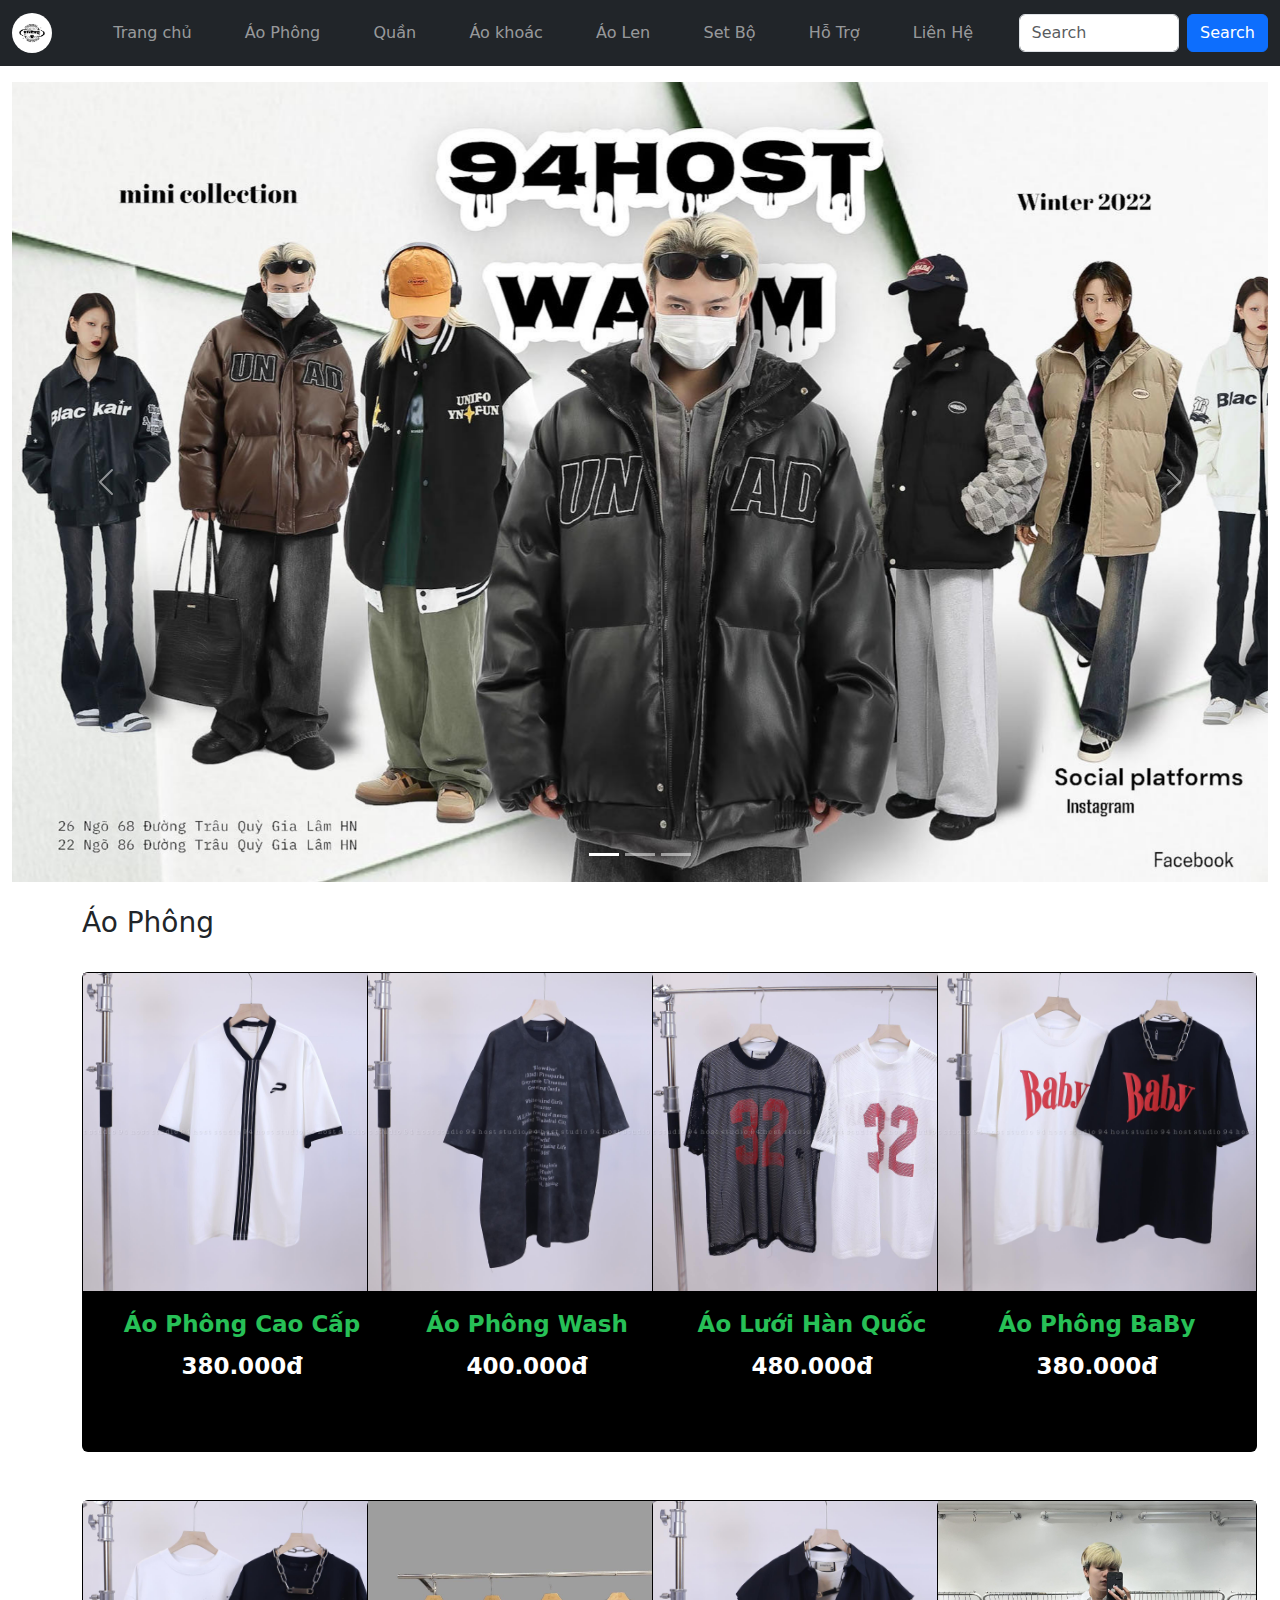
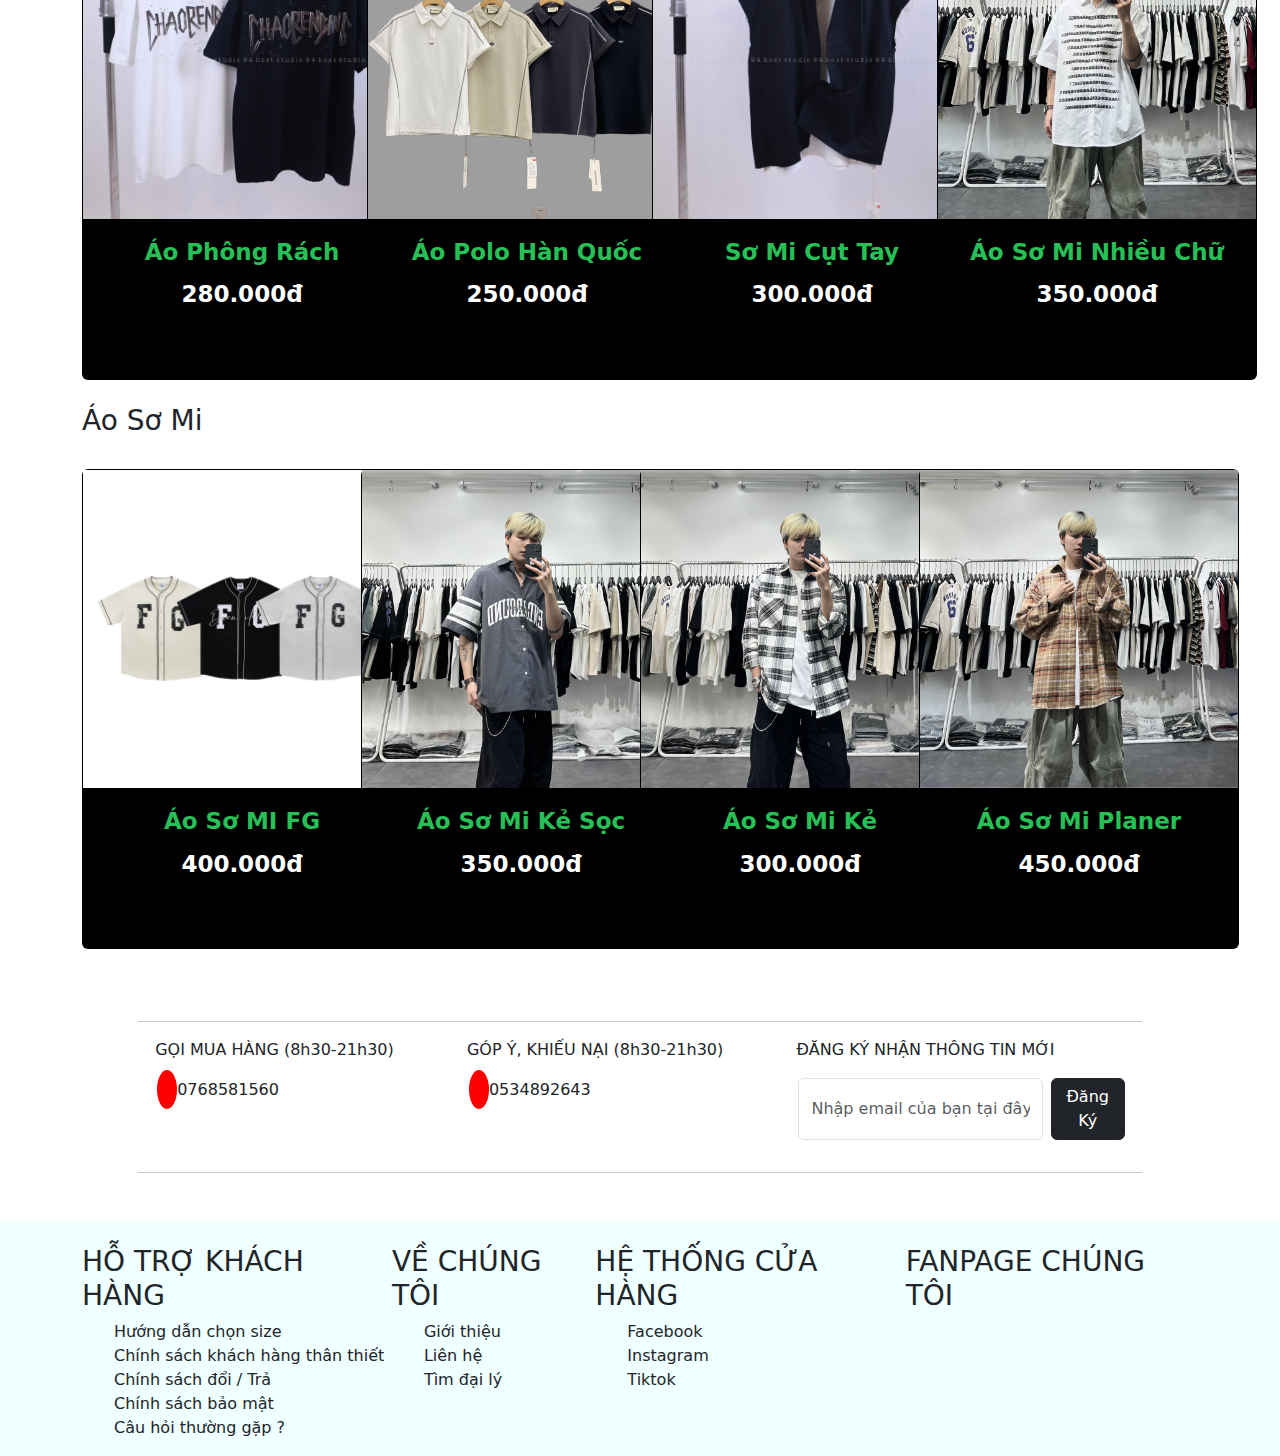
<file: Web/index.html>
<!DOCTYPE html>
<html lang="en">
  <head>
    <meta charset="UTF-8" />
    <meta name="viewport" content="width=device-width, initial-scale=1.0" />
    <!-- reset css -->
    <!-- <link rel="stylesheet" href="./assets/css/reset.css" /> -->
    <!-- bootstrap -->
    <link
      href="https://cdn.jsdelivr.net/npm/bootstrap@5.3.3/dist/css/bootstrap.min.css"
      rel="stylesheet"
    />
    <script src="https://cdn.jsdelivr.net/npm/bootstrap@5.3.3/dist/js/bootstrap.bundle.min.js"></script>
    <!-- icon -->
    <link
      rel="stylesheet"
      href="https://cdnjs.cloudflare.com/ajax/libs/font-awesome/6.5.2/css/all.min.css"
      integrity="sha512-SnH5WK+bZxgPHs44uWIX+LLJAJ9/2PkPKZ5QiAj6Ta86w+fsb2TkcmfRyVX3pBnMFcV7oQPJkl9QevSCWr3W6A=="
      crossorigin="anonymous"
      referrerpolicy="no-referrer"
    />
    <!-- style css -->
    <link rel="stylesheet" href="./assets/css/style.css" />
    <title>Web bán hàng</title>
  </head>
  <body>
    <!-------------------------- nav ----------------------->
    <nav class="navbar navbar-expand-sm navbar-dark bg-dark">
      <div class="container-fluid">
        <a class="navbar-brand" href="#">
          <img
            src="./assets/img/3.png"
            alt="Avatar Logo"
            style="width: 40px"
            class="rounded-pill"
          />
        </a>
        <button
          class="navbar-toggler"
          type="button"
          data-bs-toggle="collapse"
          data-bs-target="#mynavbar"
        >
          <span class="navbar-toggler-icon"></span>
        </button>
        <div class="collapse navbar-collapse" id="mynavbar">
          <ul class="navbar-nav me-auto">
            <li class="nav-item">
              <a class="nav-link" href="#">Trang chủ</a>
            </li>
            <li class="nav-item">
              <a class="nav-link" href="./T-shirt/T-shirt1.html">Áo Phông</a>
            </li>
            <li class="nav-item">
              <a class="nav-link" href="./Trouser/Trouser1.html">Quần</a>
            </li>
            <li class="nav-item">
              <a class="nav-link" href="./Jacket/Jacket1.html">Áo khoác</a>
            </li>
            <li class="nav-item">
              <a class="nav-link" href="./Sweater/Sweater1.html">Áo Len</a>
            </li>
            <li class="nav-item">
              <a class="nav-link" href="./Set-Clothes/Set-Clothes1.html">Set Bộ</a>
            </li>
            <li class="nav-item">
              <a class="nav-link" href="./HoTro.html">Hỗ Trợ</a>
            </li>
            <li class="nav-item">
              <a class="nav-link" href="./LienHe.html">Liên Hệ</a>
            </li>
          </ul>
          <form class="d-flex">
            <input class="form-control me-2" type="text" placeholder="Search" />
            <button class="btn btn-primary" type="button">Search</button>
          </form>
        </div>
      </div>
    </nav>
    <!-------------------Slide ----------------------->
    <div class="container-fluid mt-3">
      <!-- Carousel -->
      <div id="slide" class="carousel slide" data-bs-ride="carousel">
        <!-- Indicators/dots -->
        <div class="carousel-indicators">
          <button
            type="button"
            data-bs-target="#slide"
            data-bs-slide-to="0"
            class="active"
          ></button>
          <button
            type="button"
            data-bs-target="#slide"
            data-bs-slide-to="1"
          ></button>
          <button
            type="button"
            data-bs-target="#slide"
            data-bs-slide-to="2"
          ></button>
        </div>

        <!-- The slideshow/carousel -->
        <div class="carousel-inner">
          <div class="carousel-item active">
            <img
              src="./assets/img/slide/slide1.jpg"
              alt="slide1"
              class="d-block w-100"
              style="height: 800px; object-fit: cover"
            />
          </div>
          <div class="carousel-item">
            <img
              src="./assets/img/slide/silde3.jpg"
              alt="slide3"
              class="d-block w-100"
              style="height: 800px; object-fit: cover"
            />
          </div>
          <div class="carousel-item">
            <img
              src="./assets/img/slide/slide4.jpg"
              alt="slide4"
              class="d-block w-100"
              style="height: 800px; object-fit: cover"
            />
          </div>
        </div>

        <!-- Left and right controls/icons -->
        <button
          class="carousel-control-prev"
          type="button"
          data-bs-target="#slide"
          data-bs-slide="prev"
        >
          <span class="carousel-control-prev-icon"></span>
        </button>
        <button
          class="carousel-control-next"
          type="button"
          data-bs-target="#slide"
          data-bs-slide="next"
        >
          <span class="carousel-control-next-icon"></span>
        </button>
      </div>
    </div>
    <!-- main -->
    <div class="container mt-4">
      <!------------------------ row ao 1---------------------- -->
      <div class="row">
        <h3>Áo Phông </h3>
        <!-- 1 -->
        <div class="col-sm-6 col-md-4 col-lg-3 mb-4 mt-4">
          <div class="card">
            <div class="card-img">
              <img src="./assets/img/AoPhong/Ao1.jpeg" alt="Ao1" />
            </div>
            <div class="card-img-overlay">
              <div class="card-heart"><i class="fa-regular fa-heart"></i></div>
              <div class="card-cart">
                <i class="fa-solid fa-cart-shopping"></i>
              </div>
            </div>
            <div class="card-body">
              <div class="card-title">Áo Phông Cao Cấp</div>
              <div class="card-price">380.000đ</div>
              <div class="btn-group">
                <a href="#">  <button type="button" class="btn btn-primary">Mua Ngay</button></a>
                 <a href="#"> <button type="button" class="btn btn-primary"></a>
                    Xem chi tiết
                  </button>
                </div>
            </div>
          </div>
        </div>
        <!--  mt-2 -->
        <div class="col-sm-6 col-md-4 col-lg-3 mb-4 mt-4">
          <div class="card">
            <div class="card-img">
              <img src="./assets/img/AoPhong/Ao2.jpeg" alt="Ao2" />
            </div>
            <div class="card-img-overlay">
              <div class="card-heart"><i class="fa-regular fa-heart"></i></div>
              <div class="card-cart">
                <i class="fa-solid fa-cart-shopping"></i>
              </div>
            </div>
            <div class="card-body">
              <div class="card-title">Áo Phông Wash</div>
              <div class="card-price">400.000đ</div>
              <div class="btn-group">
                <a href="#">  <button type="button" class="btn btn-primary">Mua Ngay</button></a>
                 <a href="#"> <button type="button" class="btn btn-primary"></a>
                    Xem chi tiết
                  </button>
                </div>
            </div>
          </div>
        </div>
        <!-- 3  -->
        <div class="col-sm-6 col-md-4 col-lg-3 mb-4 mt-4">
          <div class="card">
            <div class="card-img">
              <img src="./assets/img/AoPhong/Ao3.jpeg" alt="Ao3" />
            </div>
            <div class="card-img-overlay">
              <div class="card-heart"><i class="fa-regular fa-heart"></i></div>
              <div class="card-cart">
                <i class="fa-solid fa-cart-shopping"></i>
              </div>
            </div>
            <div class="card-body">
              <div class="card-title">Áo Lưới Hàn Quốc</div>
              <div class="card-price">480.000đ</div>
              <div class="btn-group">
                <a href="#">  <button type="button" class="btn btn-primary">Mua Ngay</button></a>
                 <a href="#"> <button type="button" class="btn btn-primary"></a>
                    Xem chi tiết
                  </button>
                </div>
            </div>
          </div>
        </div>
        <!-- 4 -->
        <div class="col-sm-6 col-md-4 col-lg-3 mb-4 mt-4">
          <div class="card">
            <div class="card-img">
              <img src="./assets/img/AoPhong/Ao4.jpeg" alt="Ao4" />
            </div>
            <div class="card-img-overlay">
              <div class="card-heart"><i class="fa-regular fa-heart"></i></div>
              <div class="card-cart">
                <i class="fa-solid fa-cart-shopping"></i>
              </div>
            </div>
            <div class="card-body">
              <div class="card-title">Áo Phông BaBy</div>
              <div class="card-price">380.000đ</div>
              <div class="btn-group">
              <a href="#">  <button type="button" class="btn btn-primary">Mua Ngay</button></a>
               <a href="#"> <button type="button" class="btn btn-primary"></a>
                  Xem chi tiết
                </button>
              </div>
            </div>
          </div>
        </div>
        <!--  cards -->
      </div>
      <!--------------------- row ao 2------------------- -->
      <div class="row">
        <!-- 1 -->
        <div class="col-sm-6 col-md-4 col-lg-3 mb-4 mt-4">
          <div class="card">
            <div class="card-img">
              <img src="./assets/img/AoPhong/Ao5.jpeg" alt="Ao5" />
            </div>
            <div class="card-img-overlay">
              <div class="card-heart"><i class="fa-regular fa-heart"></i></div>
              <div class="card-cart">
                <i class="fa-solid fa-cart-shopping"></i>
              </div>
            </div>
            <div class="card-body">
              <div class="card-title">Áo Phông Rách </div>
              <div class="card-price">280.000đ</div>
              <div class="btn-group">
                <a href="#">  <button type="button" class="btn btn-primary">Mua Ngay</button></a>
                 <a href="#"> <button type="button" class="btn btn-primary"></a>
                    Xem chi tiết
                  </button>
                </div>
            </div>
          </div>
        </div>
        <!--  mt-2 -->
        <div class="col-sm-6 col-md-4 col-lg-3 mb-4 mt-4">
          <div class="card">
            <div class="card-img">
              <img src="./assets/img/AoPhong/Ao6.jpeg" alt="Ao6" />
            </div>
            <div class="card-img-overlay">
              <div class="card-heart"><i class="fa-regular fa-heart"></i></div>
              <div class="card-cart">
                <i class="fa-solid fa-cart-shopping"></i>
              </div>
            </div>
            <div class="card-body">
              <div class="card-title">Áo Polo Hàn Quốc</div>
              <div class="card-price">250.000đ</div>
              <div class="btn-group">
                <a href="#">  <button type="button" class="btn btn-primary">Mua Ngay</button></a>
                 <a href="#"> <button type="button" class="btn btn-primary"></a>
                    Xem chi tiết
                  </button>
                </div>
            </div>
          </div>
        </div>
        <!-- 3  -->
        <div class="col-sm-6 col-md-4 col-lg-3 mb-4 mt-4">
          <div class="card">
            <div class="card-img">
              <img src="./assets/img/AoPhong/Ao7.jpeg" alt="Ao7" />
            </div>
            <div class="card-img-overlay">
              <div class="card-heart"><i class="fa-regular fa-heart"></i></div>
              <div class="card-cart">
                <i class="fa-solid fa-cart-shopping"></i>
              </div>
            </div>
            <div class="card-body">
              <div class="card-title">Sơ Mi Cụt Tay</div>
              <div class="card-price">300.000đ</div>
              <div class="btn-group">
                <a href="#">  <button type="button" class="btn btn-primary">Mua Ngay</button></a>
                 <a href="#"> <button type="button" class="btn btn-primary"></a>
                    Xem chi tiết
                  </button>
                </div>
            </div>
          </div>
        </div>
        <!-- 4 -->
        <div class="col-sm-6 col-md-4 col-lg-3 mb-4 mt-4">
          <div class="card">
            <div class="card-img">
              <img src="./assets/img/AoPhong/Ao8.jpeg" alt="Ao8" />
            </div>
            <div class="card-img-overlay">
              <div class="card-heart"><i class="fa-regular fa-heart"></i></div>
              <div class="card-cart">
                <i class="fa-solid fa-cart-shopping"></i>
              </div>
            </div>
            <div class="card-body">
              <div class="card-title">Áo Sơ Mi Nhiều Chữ</div>
              <div class="card-price">350.000đ</div>
              <div class="btn-group">
              <a href="#">  <button type="button" class="btn btn-primary">Mua Ngay</button></a>
               <a href="#"> <button type="button" class="btn btn-primary"></a>
                  Xem chi tiết
                </button>
              </div>
            </div>
        
        <!--  cards -->
      </div>
    </div>
    <!-- ---------------row3------------------ -->
    <div class="row">
      <h3>Áo Sơ Mi</h3>
      <!-- 1 -->
      <div class="col-sm-6 col-md-4 col-lg-3 mb-4 mt-4">
        <div class="card">
          <div class="card-img">
            <img src="./assets/img/AoPhong/Ao9.jpeg" alt="Ao9" />
          </div>
          <div class="card-img-overlay">
            <div class="card-heart"><i class="fa-regular fa-heart"></i></div>
            <div class="card-cart">
              <i class="fa-solid fa-cart-shopping"></i>
            </div>
          </div>
          <div class="card-body">
            <div class="card-title">Áo Sơ MI FG</div>
            <div class="card-price">400.000đ</div>
            <div class="btn-group">
              <a href="#">  <button type="button" class="btn btn-primary">Mua Ngay</button></a>
               <a href="#"> <button type="button" class="btn btn-primary"></a>
                  Xem chi tiết
                </button>
              </div>
          </div>
        </div>
      </div>
      <!--  mt-2 -->
      <div class="col-sm-6 col-md-4 col-lg-3 mb-4 mt-4">
        <div class="card">
          <div class="card-img">
            <img src="./assets/img/AoPhong/Ao10.jpeg" alt="Ao10" />
          </div>
          <div class="card-img-overlay">
            <div class="card-heart"><i class="fa-regular fa-heart"></i></div>
            <div class="card-cart">
              <i class="fa-solid fa-cart-shopping"></i>
            </div>
          </div>
          <div class="card-body">
            <div class="card-title">Áo Sơ Mi Kẻ Sọc</div>
            <div class="card-price">350.000đ</div>
            <div class="btn-group">
              <a href="#">  <button type="button" class="btn btn-primary">Mua Ngay</button></a>
               <a href="#"> <button type="button" class="btn btn-primary"></a>
                  Xem chi tiết
                </button>
              </div>
          </div>
        </div>
      </div>
      <!-- 3  -->
      <div class="col-sm-6 col-md-4 col-lg-3 mb-4 mt-4">
        <div class="card">
          <div class="card-img">
            <img src="./assets/img/AoPhong/Ao11.jpeg" alt="Ao11" />
          </div>
          <div class="card-img-overlay">
            <div class="card-heart"><i class="fa-regular fa-heart"></i></div>
            <div class="card-cart">
              <i class="fa-solid fa-cart-shopping"></i>
            </div>
          </div>
          <div class="card-body">
            <div class="card-title">Áo Sơ Mi Kẻ</div>
            <div class="card-price">300.000đ</div>
            <div class="btn-group">
              <a href="#">  <button type="button" class="btn btn-primary">Mua Ngay</button></a>
               <a href="#"> <button type="button" class="btn btn-primary"></a>
                  Xem chi tiết
                </button>
              </div>
          </div>
        </div>
      </div>
      <!-- 4 -->
      <div class="col-sm-6 col-md-4 col-lg-3 mb-4 mt-4">
        <div class="card">
          <div class="card-img">
            <img src="./assets/img/AoPhong/Ao12.jpeg" alt="Ao12" />
          </div>
          <div class="card-img-overlay">
            <div class="card-heart"><i class="fa-regular fa-heart"></i></div>
            <div class="card-cart">
              <i class="fa-solid fa-cart-shopping"></i>
            </div>
          </div>
          <div class="card-body">
            <div class="card-title">Áo Sơ Mi Planer</div>
            <div class="card-price">450.000đ</div>
            <div class="btn-group">
            <a href="#">  <button type="button" class="btn btn-primary">Mua Ngay</button></a>
             <a href="#"> <button type="button" class="btn btn-primary"></a>
                Xem chi tiết
              </button>
            </div>
          </div>
        </div>
      </div>
      <!--  cards -->
    </div>
  </div>
</div>
</div>

    <!-- --------------------------- -->
    <div class="container-fluid mt-5 mb-5">
      <hr />
      <div class="container hotro">
        <div class="goi">
          <p>GỌI MUA HÀNG (8h30-21h30)</p>
          <ul>
            <li><i class="fa-solid fa-phone"></i> 0768581560</li>
          </ul>
        </div>
        <div class="gopy">
          <p>GÓP Ý, KHIẾU NẠI (8h30-21h30)</p>
          <ul>
            <li><i class="fa-solid fa-phone"></i> 0534892643</li>
          </ul>
        </div>
        <div class="dangky">
          <p>ĐĂNG KÝ NHẬN THÔNG TIN MỚI</p>
          <ul>
            <li>
              <form class="d-flex">
                <input
                  class="form-control me-2"
                  type="email"
                  placeholder="Nhập email của bạn tại đây"
                />
                <button class="btn btn-dark" type="submit">Đăng Ký</button>
              </form>
            </li>
          </ul>
        </div>
      </div>
      <hr>
    </div>
    <!--------------------------- footer ------------------------------->
    <div class="container-fluid footer1 mt-5 pt-4">
      <div class="container footer">
        <div class="col1">
          <h3>HỖ TRỢ KHÁCH HÀNG</h3>
          <ul>
            <li>Hướng dẫn chọn size</li>
            <li>Chính sách khách hàng thân thiết</li>
            <li>Chính sách đổi / Trả</li>
            <li>Chính sách bảo mật</li>
            <li>Câu hỏi thường gặp ?</li>
          </ul>
        </div>
        <div class="col2">
          <h3>VỀ CHÚNG TÔI</h3>
          <ul>
            <li>Giới thiệu</li>
            <li>Liên hệ</li>
            <li>Tìm đại lý</li>
          </ul>
        </div>
        <div class="col3">
          <h3>HỆ THỐNG CỬA HÀNG</h3>
          <ul>
            <li>Facebook</li>
            <li>Instagram</li>
            <li>Tiktok</li>
          </ul>
        </div>
        <div class="col4"><h3>FANPAGE CHÚNG TÔI</h3></div>
      </div>
    </div>
  </body>
</html>
</file>
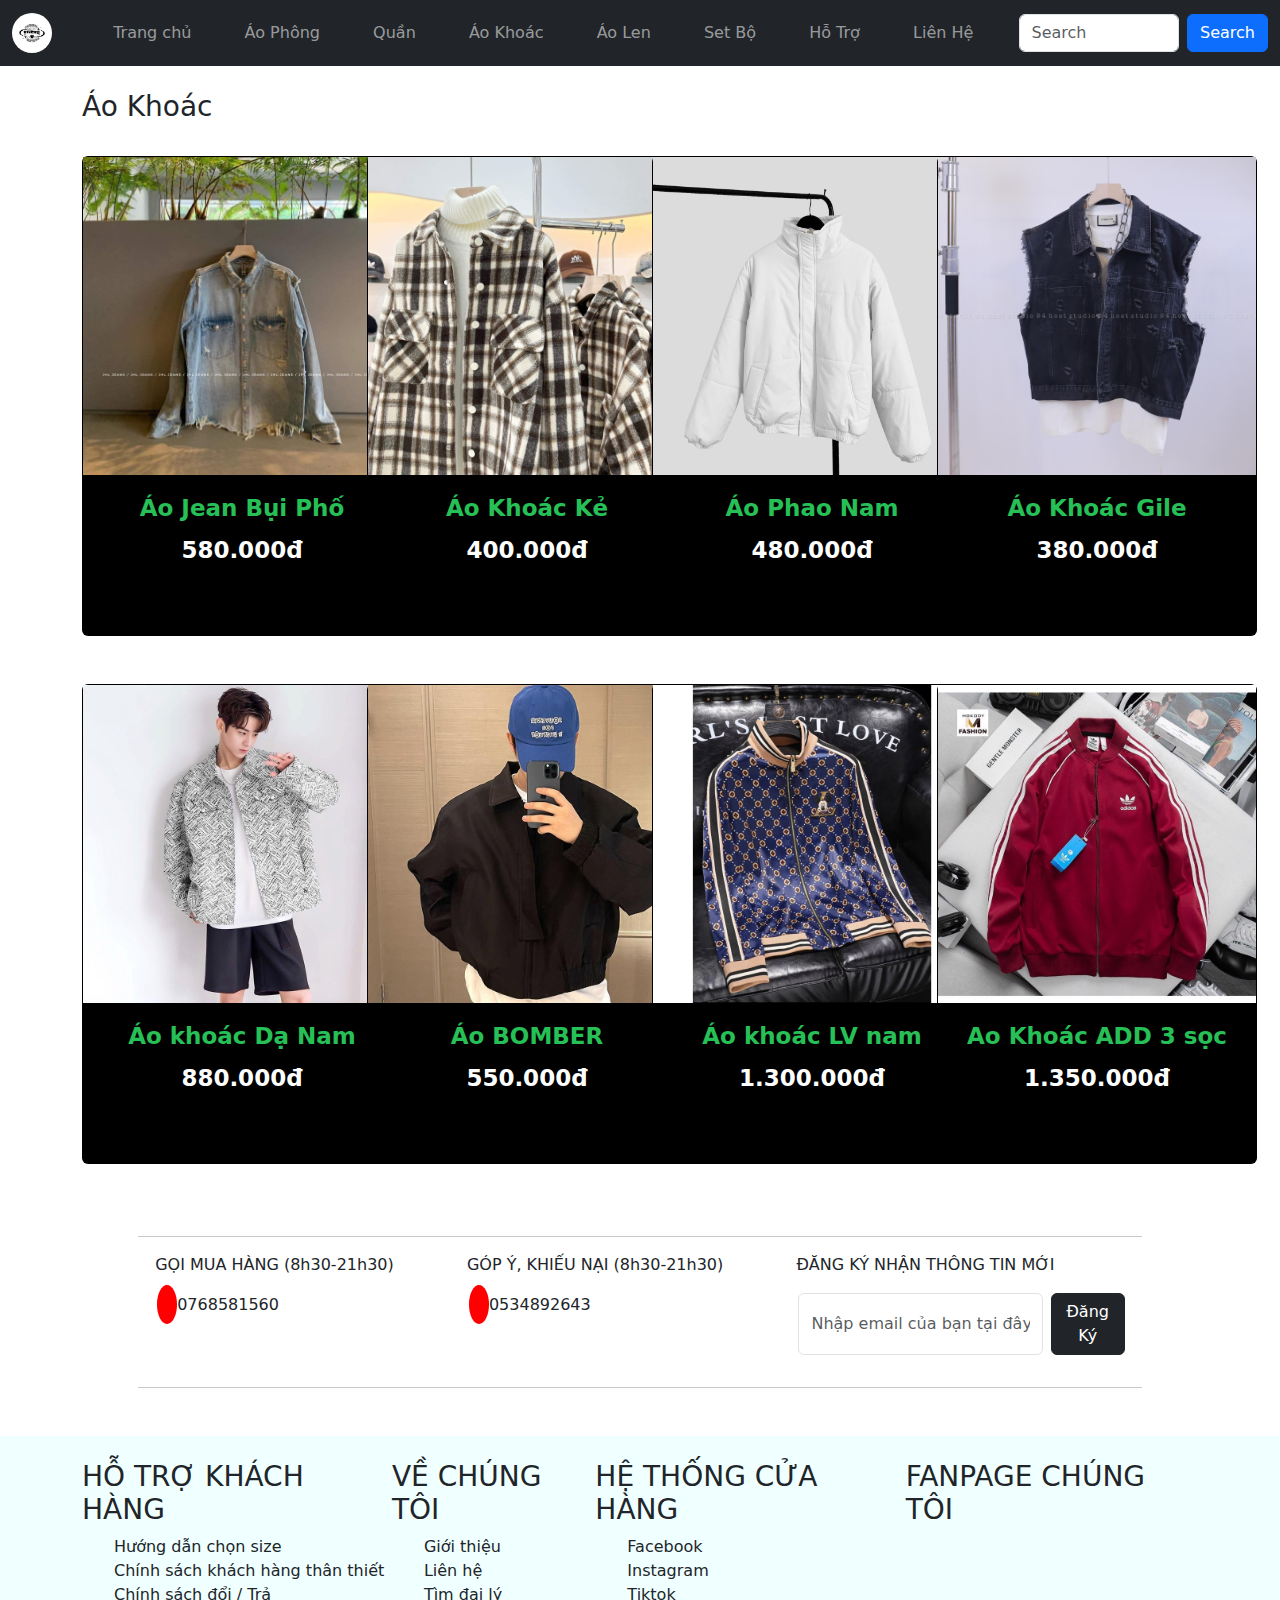
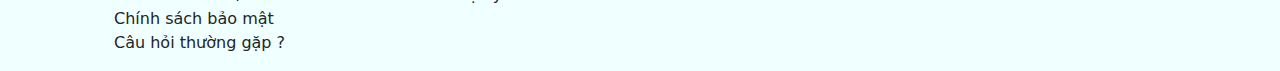
<file: Web/Jacket/Jacket1.html>
<!DOCTYPE html>
<html lang="en">
  <head>
    <meta charset="UTF-8" />
    <meta name="viewport" content="width=device-width, initial-scale=1.0" />
    <!-- reset css -->
    <!-- <link rel="stylesheet" href="./assets/css/reset.css" /> -->
    <!-- bootstrap -->
    <link
      href="https://cdn.jsdelivr.net/npm/bootstrap@5.3.3/dist/css/bootstrap.min.css"
      rel="stylesheet"
    />
    <script src="https://cdn.jsdelivr.net/npm/bootstrap@5.3.3/dist/js/bootstrap.bundle.min.js"></script>
    <!-- icon -->
    <link
      rel="stylesheet"
      href="https://cdnjs.cloudflare.com/ajax/libs/font-awesome/6.5.2/css/all.min.css"
      integrity="sha512-SnH5WK+bZxgPHs44uWIX+LLJAJ9/2PkPKZ5QiAj6Ta86w+fsb2TkcmfRyVX3pBnMFcV7oQPJkl9QevSCWr3W6A=="
      crossorigin="anonymous"
      referrerpolicy="no-referrer"
    />
    <!-- style css -->
    <link rel="stylesheet" href="../assets/css/style.css" />
    <title>Web bán hàng</title>
  </head>
  <body>
    <!-------------------------- nav ----------------------->
    <nav class="navbar navbar-expand-sm navbar-dark bg-dark">
      <div class="container-fluid">
        <a class="navbar-brand" href="#">
          <img
            src="../assets/img/3.png"
            alt="Avatar Logo"
            style="width: 40px"
            class="rounded-pill"
          />
        </a>
        <button
          class="navbar-toggler"
          type="button"
          data-bs-toggle="collapse"
          data-bs-target="#mynavbar"
        >
          <span class="navbar-toggler-icon"></span>
        </button>
        <div class="collapse navbar-collapse" id="mynavbar">
          <ul class="navbar-nav me-auto">
            <li class="nav-item">
              <a class="nav-link" href="../index.html">Trang chủ</a>
            </li>
            <li class="nav-item">
              <a class="nav-link" href="../T-shirt/T-shirt1.html">Áo Phông</a>
            </li>
            <li class="nav-item">
              <a class="nav-link" href="../Trouser/Trouser1.html">Quần</a>
            </li>
            <li class="nav-item">
              <a class="nav-link" href="../Jacket/Jacket1.html">Áo Khoác</a>
            </li>
            <li class="nav-item">
              <a class="nav-link" href="../Sweater/Sweater1.html">Áo Len</a>
            </li>
            <li class="nav-item">
              <a class="nav-link" href="../Set-Clothes/Set-Clothes1.html">Set Bộ</a>
            </li>
            <li class="nav-item">
              <a class="nav-link" href="javascript:void(0)">Hỗ Trợ</a>
            </li>
            <li class="nav-item">
              <a class="nav-link" href="javascript:void(0)">Liên Hệ</a>
            </li>
          </ul>
          <form class="d-flex">
            <input class="form-control me-2" type="text" placeholder="Search" />
            <button class="btn btn-primary" type="button">Search</button>
          </form>
        </div>
      </div>
    </nav>

    <!------------ main ----------------->
    <div class="container mt-4">
      <!------------------------ row  1---------------------- -->
      <div class="row">
        <h3>Áo Khoác </h3>
        <!-- 1 -->
        <div class="col-sm-6 col-md-4 col-lg-3 mb-4 mt-4">
          <div class="card">
            <div class="card-img">
              <img src="../assets/img/AoKhoac/Ao1.jpeg" alt="Aokhoac1" />
            </div>
            <div class="card-img-overlay">
              <div class="card-heart"><i class="fa-regular fa-heart"></i></div>
              <div class="card-cart">
                <i class="fa-solid fa-cart-shopping"></i>
              </div>
            </div>
            <div class="card-body">
              <div class="card-title">Áo Jean Bụi Phố</div>
              <div class="card-price">580.000đ</div>
              <div class="btn-group">
                <a href="#">  <button type="button" class="btn btn-primary">Mua Ngay</button></a>
                 <a href="#"> <button type="button" class="btn btn-primary"></a>
                    Xem chi tiết
                  </button>
                </div>
            </div>
          </div>
        </div>
        <!--  mt-2 -->
        <div class="col-sm-6 col-md-4 col-lg-3 mb-4 mt-4">
          <div class="card">
            <div class="card-img">
              <img src="../assets/img/AoKhoac/Ao2.jpeg" alt="Aokhoac2" />
            </div>
            <div class="card-img-overlay">
              <div class="card-heart"><i class="fa-regular fa-heart"></i></div>
              <div class="card-cart">
                <i class="fa-solid fa-cart-shopping"></i>
              </div>
            </div>
            <div class="card-body">
              <div class="card-title">Áo Khoác Kẻ</div>
              <div class="card-price">400.000đ</div>
              <div class="btn-group">
                <a href="#">  <button type="button" class="btn btn-primary">Mua Ngay</button></a>
                 <a href="#"> <button type="button" class="btn btn-primary"></a>
                    Xem chi tiết
                  </button>
                </div>
            </div>
          </div>
        </div>
        <!-- 3  -->
        <div class="col-sm-6 col-md-4 col-lg-3 mb-4 mt-4">
          <div class="card">
            <div class="card-img">
              <img src="../assets/img/AoKhoac/Ao3.jpg" alt="Aokhoac3" />
            </div>
            <div class="card-img-overlay">
              <div class="card-heart"><i class="fa-regular fa-heart"></i></div>
              <div class="card-cart">
                <i class="fa-solid fa-cart-shopping"></i>
              </div>
            </div>
            <div class="card-body">
              <div class="card-title">Áo Phao Nam </div>
              <div class="card-price">480.000đ</div>
              <div class="btn-group">
                <a href="#">  <button type="button" class="btn btn-primary">Mua Ngay</button></a>
                 <a href="#"> <button type="button" class="btn btn-primary"></a>
                    Xem chi tiết
                  </button>
                </div>
            </div>
          </div>
        </div>
        <!-- 4 -->
        <div class="col-sm-6 col-md-4 col-lg-3 mb-4 mt-4">
          <div class="card">
            <div class="card-img">
              <img src="../assets/img/AoKhoac/Ao4.jpeg" alt="Aokhoac4" />
            </div>
            <div class="card-img-overlay">
              <div class="card-heart"><i class="fa-regular fa-heart"></i></div>
              <div class="card-cart">
                <i class="fa-solid fa-cart-shopping"></i>
              </div>
            </div>
            <div class="card-body">
              <div class="card-title">Áo Khoác Gile</div>
              <div class="card-price">380.000đ</div>
              <div class="btn-group">
              <a href="#">  <button type="button" class="btn btn-primary">Mua Ngay</button></a>
               <a href="#"> <button type="button" class="btn btn-primary"></a>
                  Xem chi tiết
                </button>
              </div>
            </div>
          </div>
        </div>
        <!--  cards -->
      </div>
      <!--------------------- row  2------------------- -->
      <div class="row">
        <!-- 1 -->
        <div class="col-sm-6 col-md-4 col-lg-3 mb-4 mt-4">
          <div class="card">
            <div class="card-img">
              <img src="../assets/img/AoKhoac/Ao5.jpg" alt="AoKhoac5" />
            </div>
            <div class="card-img-overlay">
              <div class="card-heart"><i class="fa-regular fa-heart"></i></div>
              <div class="card-cart">
                <i class="fa-solid fa-cart-shopping"></i>
              </div>
            </div>
            <div class="card-body">
              <div class="card-title">Áo khoác Dạ Nam  </div>
              <div class="card-price">880.000đ</div>
              <div class="btn-group">
                <a href="#">  <button type="button" class="btn btn-primary">Mua Ngay</button></a>
                 <a href="#"> <button type="button" class="btn btn-primary"></a>
                    Xem chi tiết
                  </button>
                </div>
            </div>
          </div>
        </div>
        <!--  mt-2 -->
        <div class="col-sm-6 col-md-4 col-lg-3 mb-4 mt-4">
          <div class="card">
            <div class="card-img">
              <img src="../assets/img/AoKhoac/Ao6.jpg" alt="AoKhoac6" />
            </div>
            <div class="card-img-overlay">
              <div class="card-heart"><i class="fa-regular fa-heart"></i></div>
              <div class="card-cart">
                <i class="fa-solid fa-cart-shopping"></i>
              </div>
            </div>
            <div class="card-body">
              <div class="card-title">Áo BOMBER</div>
              <div class="card-price">550.000đ</div>
              <div class="btn-group">
                <a href="#">  <button type="button" class="btn btn-primary">Mua Ngay</button></a>
                 <a href="#"> <button type="button" class="btn btn-primary"></a>
                    Xem chi tiết
                  </button>
                </div>
            </div>
          </div>
        </div>
        <!-- 3  -->
        <div class="col-sm-6 col-md-4 col-lg-3 mb-4 mt-4">
          <div class="card">
            <div class="card-img">
              <img src="../assets/img/AoKhoac/Ao7.jpg" alt="AOkhoac7" />
            </div>
            <div class="card-img-overlay">
              <div class="card-heart"><i class="fa-regular fa-heart"></i></div>
              <div class="card-cart">
                <i class="fa-solid fa-cart-shopping"></i>
              </div>
            </div>
            <div class="card-body">
              <div class="card-title">Áo khoác LV nam </div>
              <div class="card-price">1.300.000đ</div>
              <div class="btn-group">
                <a href="#">  <button type="button" class="btn btn-primary">Mua Ngay</button></a>
                 <a href="#"> <button type="button" class="btn btn-primary"></a>
                    Xem chi tiết
                  </button>
                </div>
            </div>
          </div>
        </div>
        <!-- 4 -->
        <div class="col-sm-6 col-md-4 col-lg-3 mb-4 mt-4">
          <div class="card">
            <div class="card-img">
              <img src="../assets/img/AoKhoac/Ao8.jpg" alt="AoKhoac8" />
            </div>
            <div class="card-img-overlay">
              <div class="card-heart"><i class="fa-regular fa-heart"></i></div>
              <div class="card-cart">
                <i class="fa-solid fa-cart-shopping"></i>
              </div>
            </div>
            <div class="card-body">
              <div class="card-title">Ao Khoác ADD 3 sọc</div>
              <div class="card-price">1.350.000đ</div>
              <div class="btn-group">
              <a href="#">  <button type="button" class="btn btn-primary">Mua Ngay</button></a>
               <a href="#"> <button type="button" class="btn btn-primary"></a>
                  Xem chi tiết
                </button>
              </div>
            </div>
        
        <!--  cards -->
      </div>
    </div>
</div>
</div>

    <!-- --------------------------- -->
    <div class="container-fluid mt-5 mb-5">
      <hr />
      <div class="container hotro">
        <div class="goi">
          <p>GỌI MUA HÀNG (8h30-21h30)</p>
          <ul>
            <li><i class="fa-solid fa-phone"></i> 0768581560</li>
          </ul>
        </div>
        <div class="gopy">
          <p>GÓP Ý, KHIẾU NẠI (8h30-21h30)</p>
          <ul>
            <li><i class="fa-solid fa-phone"></i> 0534892643</li>
          </ul>
        </div>
        <div class="dangky">
          <p>ĐĂNG KÝ NHẬN THÔNG TIN MỚI</p>
          <ul>
            <li>
              <form class="d-flex">
                <input
                  class="form-control me-2"
                  type="email"
                  placeholder="Nhập email của bạn tại đây"
                />
                <button class="btn btn-dark" type="submit">Đăng Ký</button>
              </form>
            </li>
          </ul>
        </div>
      </div>
      <hr>
    </div>
 
    <!--------------------------- footer ------------------------------->
    <div class="container-fluid footer1 mt-5 pt-4">
      <div class="container footer">
        <div class="col1">
          <h3>HỖ TRỢ KHÁCH HÀNG</h3>
          <ul>
            <li>Hướng dẫn chọn size</li>
            <li>Chính sách khách hàng thân thiết</li>
            <li>Chính sách đổi / Trả</li>
            <li>Chính sách bảo mật</li>
            <li>Câu hỏi thường gặp ?</li>
          </ul>
        </div>
        <div class="col2">
          <h3>VỀ CHÚNG TÔI</h3>
          <ul>
            <li>Giới thiệu</li>
            <li>Liên hệ</li>
            <li>Tìm đại lý</li>
          </ul>
        </div>
        <div class="col3">
          <h3>HỆ THỐNG CỬA HÀNG</h3>
          <ul>
            <li>Facebook</li>
            <li>Instagram</li>
            <li>Tiktok</li>
          </ul>
        </div>
        <div class="col4"><h3>FANPAGE CHÚNG TÔI</h3></div>
      </div>
    </div>
  </body>
</html>
</file>
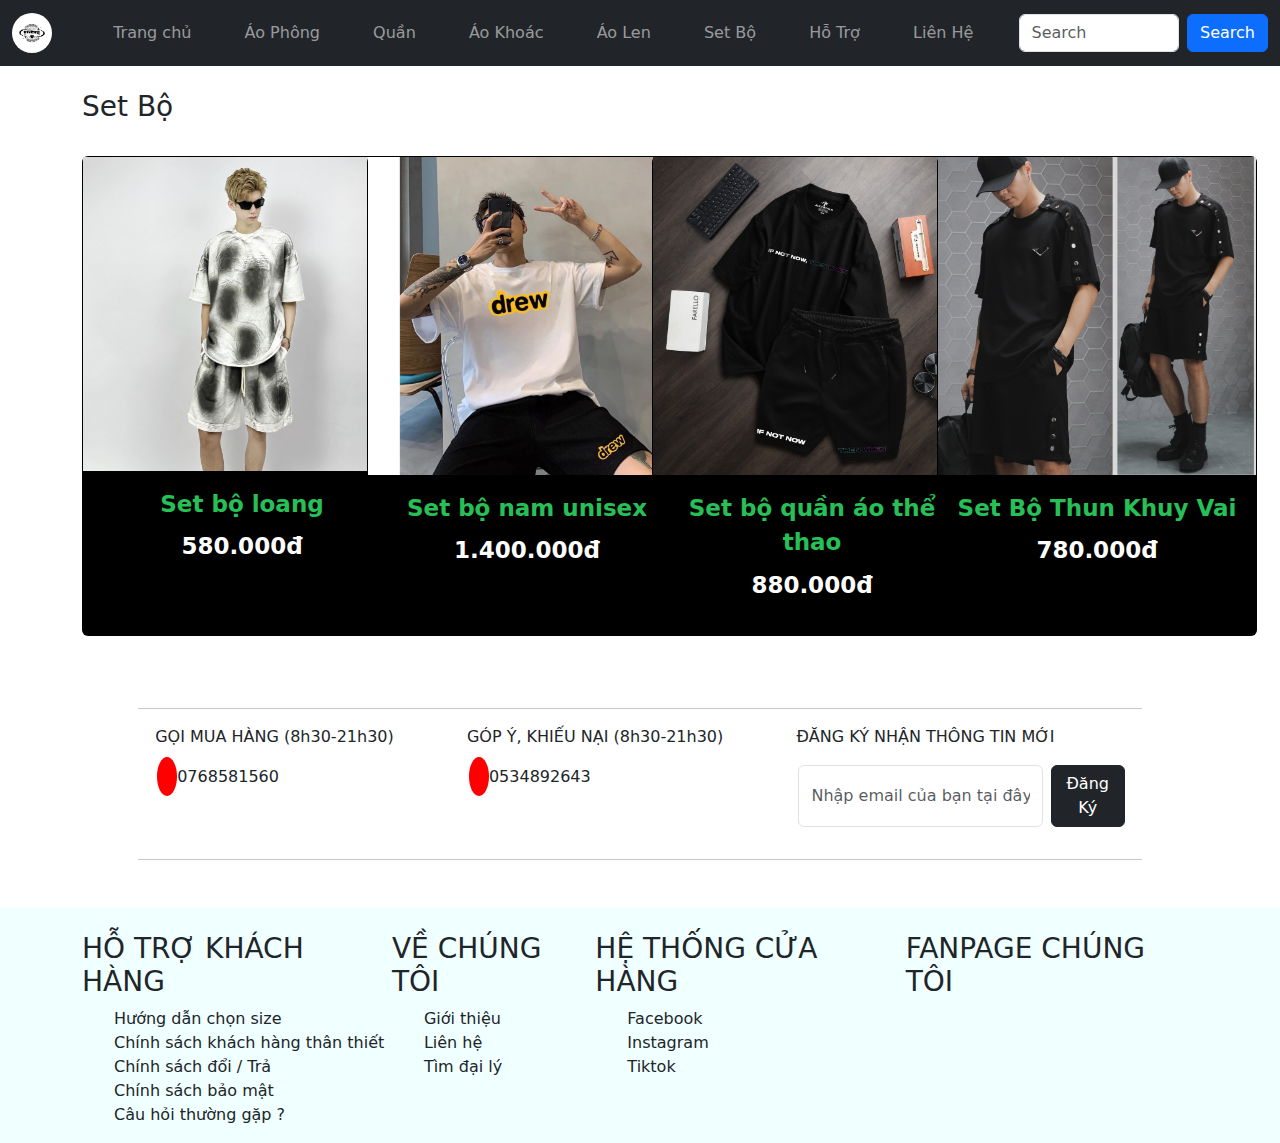
<file: Web/Set-Clothes/Set-Clothes1.html>
<!DOCTYPE html>
<html lang="en">
  <head>
    <meta charset="UTF-8" />
    <meta name="viewport" content="width=device-width, initial-scale=1.0" />
    <!-- reset css -->
    <!-- <link rel="stylesheet" href="./assets/css/reset.css" /> -->
    <!-- bootstrap -->
    <link
      href="https://cdn.jsdelivr.net/npm/bootstrap@5.3.3/dist/css/bootstrap.min.css"
      rel="stylesheet"
    />
    <script src="https://cdn.jsdelivr.net/npm/bootstrap@5.3.3/dist/js/bootstrap.bundle.min.js"></script>
    <!-- icon -->
    <link
      rel="stylesheet"
      href="https://cdnjs.cloudflare.com/ajax/libs/font-awesome/6.5.2/css/all.min.css"
      integrity="sha512-SnH5WK+bZxgPHs44uWIX+LLJAJ9/2PkPKZ5QiAj6Ta86w+fsb2TkcmfRyVX3pBnMFcV7oQPJkl9QevSCWr3W6A=="
      crossorigin="anonymous"
      referrerpolicy="no-referrer"
    />
    <!-- style css -->
    <link rel="stylesheet" href="../assets/css/style.css" />
    <title>Web bán hàng</title>
  </head>
  <body>
    <!-------------------------- nav ----------------------->
    <nav class="navbar navbar-expand-sm navbar-dark bg-dark">
      <div class="container-fluid">
        <a class="navbar-brand" href="#">
          <img
            src="../assets/img/3.png"
            alt="Avatar Logo"
            style="width: 40px"
            class="rounded-pill"
          />
        </a>
        <button
          class="navbar-toggler"
          type="button"
          data-bs-toggle="collapse"
          data-bs-target="#mynavbar"
        >
          <span class="navbar-toggler-icon"></span>
        </button>
        <div class="collapse navbar-collapse" id="mynavbar">
          <ul class="navbar-nav me-auto">
            <li class="nav-item">
              <a class="nav-link" href="../index.html">Trang chủ</a>
            </li>
            <li class="nav-item">
              <a class="nav-link" href="../T-shirt/T-shirt1.html">Áo Phông</a>
            </li>
            <li class="nav-item">
              <a class="nav-link" href="../Trouser/Trouser1.html">Quần</a>
            </li>
            <li class="nav-item">
              <a class="nav-link" href="../Jacket/Jacket1.html">Áo Khoác</a>
            </li>
            <li class="nav-item">
              <a class="nav-link" href="../Sweater/Sweater1.html">Áo Len</a>
            </li>
            <li class="nav-item">
              <a class="nav-link" href="../Set-Clothes/Set-Clothes1.html">Set Bộ</a>
            </li>
            <li class="nav-item">
              <a class="nav-link" href="javascript:void(0)">Hỗ Trợ</a>
            </li>
            <li class="nav-item">
              <a class="nav-link" href="javascript:void(0)">Liên Hệ</a>
            </li>
          </ul>
          <form class="d-flex">
            <input class="form-control me-2" type="text" placeholder="Search" />
            <button class="btn btn-primary" type="button">Search</button>
          </form>
        </div>
      </div>
    </nav>

    <!------------ main ----------------->
    <div class="container mt-4">
      <!------------------------ row  1---------------------- -->
      <div class="row">
        <h3>Set Bộ </h3>
        <!-- 1 -->
        <div class="col-sm-6 col-md-4 col-lg-3 mb-4 mt-4">
          <div class="card">
            <div class="card-img">
              <img src="../assets/img/SetBo/Set1.jpeg" alt="Set1" />
            </div>
            <div class="card-img-overlay">
              <div class="card-heart"><i class="fa-regular fa-heart"></i></div>
              <div class="card-cart">
                <i class="fa-solid fa-cart-shopping"></i>
              </div>
            </div>
            <div class="card-body">
              <div class="card-title">Set bộ loang</div>
              <div class="card-price">580.000đ</div>
              <div class="btn-group">
                <a href="#">  <button type="button" class="btn btn-primary">Mua Ngay</button></a>
                 <a href="#"> <button type="button" class="btn btn-primary"></a>
                    Xem chi tiết
                  </button>
                </div>
            </div>
          </div>
        </div>
        <!--  mt-2 -->
        <div class="col-sm-6 col-md-4 col-lg-3 mb-4 mt-4">
          <div class="card">
            <div class="card-img">
              <img src="../assets/img/SetBo/Set2.jpg" alt="Set2" />
            </div>
            <div class="card-img-overlay">
              <div class="card-heart"><i class="fa-regular fa-heart"></i></div>
              <div class="card-cart">
                <i class="fa-solid fa-cart-shopping"></i>
              </div>
            </div>
            <div class="card-body">
              <div class="card-title">Set bộ nam unisex</div>
              <div class="card-price">1.400.000đ</div>
              <div class="btn-group">
                <a href="#">  <button type="button" class="btn btn-primary">Mua Ngay</button></a>
                 <a href="#"> <button type="button" class="btn btn-primary"></a>
                    Xem chi tiết
                  </button>
                </div>
            </div>
          </div>
        </div>
        <!-- 3  -->
        <div class="col-sm-6 col-md-4 col-lg-3 mb-4 mt-4">
          <div class="card">
            <div class="card-img">
              <img src="../assets/img/SetBo/Set3.jpg" alt="Set3" />
            </div>
            <div class="card-img-overlay">
              <div class="card-heart"><i class="fa-regular fa-heart"></i></div>
              <div class="card-cart">
                <i class="fa-solid fa-cart-shopping"></i>
              </div>
            </div>
            <div class="card-body">
              <div class="card-title">Set bộ quần áo thể thao  </div>
              <div class="card-price">880.000đ</div>
              <div class="btn-group">
                <a href="#">  <button type="button" class="btn btn-primary">Mua Ngay</button></a>
                 <a href="#"> <button type="button" class="btn btn-primary"></a>
                    Xem chi tiết
                  </button>
                </div>
            </div>
          </div>
        </div>
        <!-- 4 -->
        <div class="col-sm-6 col-md-4 col-lg-3 mb-4 mt-4">
          <div class="card">
            <div class="card-img">
              <img src="../assets/img/SetBo/Set4.jpg" alt="Set4" />
            </div>
            <div class="card-img-overlay">
              <div class="card-heart"><i class="fa-regular fa-heart"></i></div>
              <div class="card-cart">
                <i class="fa-solid fa-cart-shopping"></i>
              </div>
            </div>
            <div class="card-body">
              <div class="card-title">Set Bộ Thun Khuy Vai</div>
              <div class="card-price">780.000đ</div>
              <div class="btn-group">
              <a href="#">  <button type="button" class="btn btn-primary">Mua Ngay</button></a>
               <a href="#"> <button type="button" class="btn btn-primary"></a>
                  Xem chi tiết
                </button>
              </div>
            </div>
          </div>
        </div>
        <!--  cards -->
      </div>
</div>

    <!-- --------------------------- -->
    <div class="container-fluid mt-5 mb-5">
      <hr />
      <div class="container hotro">
        <div class="goi">
          <p>GỌI MUA HÀNG (8h30-21h30)</p>
          <ul>
            <li><i class="fa-solid fa-phone"></i> 0768581560</li>
          </ul>
        </div>
        <div class="gopy">
          <p>GÓP Ý, KHIẾU NẠI (8h30-21h30)</p>
          <ul>
            <li><i class="fa-solid fa-phone"></i> 0534892643</li>
          </ul>
        </div>
        <div class="dangky">
          <p>ĐĂNG KÝ NHẬN THÔNG TIN MỚI</p>
          <ul>
            <li>
              <form class="d-flex">
                <input
                  class="form-control me-2"
                  type="email"
                  placeholder="Nhập email của bạn tại đây"
                />
                <button class="btn btn-dark" type="submit">Đăng Ký</button>
              </form>
            </li>
          </ul>
        </div>
      </div>
      <hr>
    </div>
 
    <!--------------------------- footer ------------------------------->
    <div class="container-fluid footer1 mt-5 pt-4">
      <div class="container footer">
        <div class="col1">
          <h3>HỖ TRỢ KHÁCH HÀNG</h3>
          <ul>
            <li>Hướng dẫn chọn size</li>
            <li>Chính sách khách hàng thân thiết</li>
            <li>Chính sách đổi / Trả</li>
            <li>Chính sách bảo mật</li>
            <li>Câu hỏi thường gặp ?</li>
          </ul>
        </div>
        <div class="col2">
          <h3>VỀ CHÚNG TÔI</h3>
          <ul>
            <li>Giới thiệu</li>
            <li>Liên hệ</li>
            <li>Tìm đại lý</li>
          </ul>
        </div>
        <div class="col3">
          <h3>HỆ THỐNG CỬA HÀNG</h3>
          <ul>
            <li>Facebook</li>
            <li>Instagram</li>
            <li>Tiktok</li>
          </ul>
        </div>
        <div class="col4"><h3>FANPAGE CHÚNG TÔI</h3></div>
      </div>
    </div>
  </body>
</html>
</file>
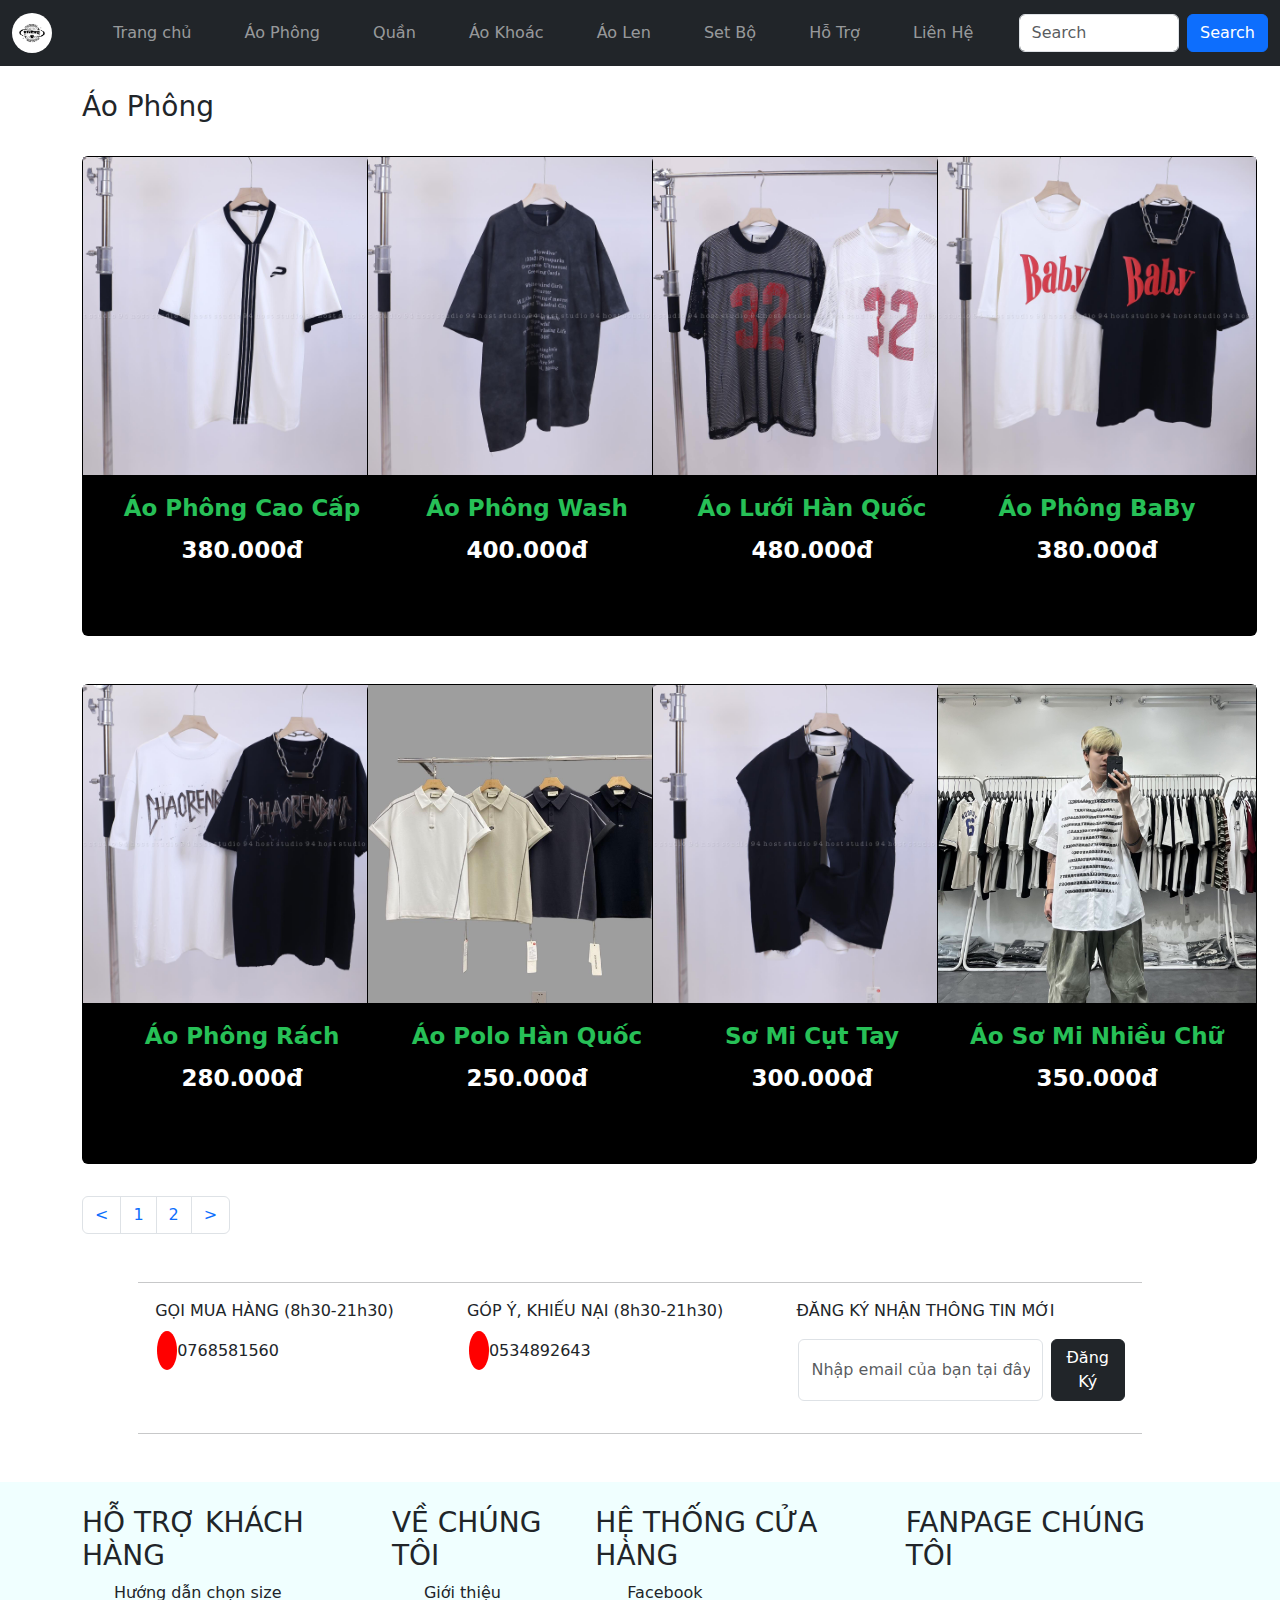
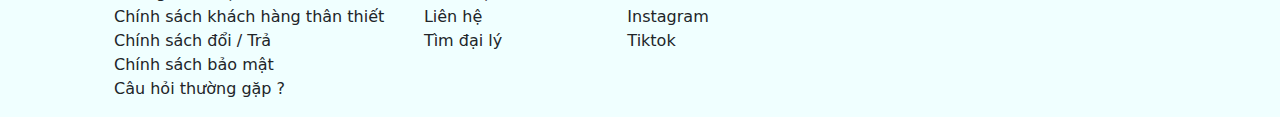
<file: Web/T-shirt/T-shirt1.html>
<!DOCTYPE html>
<html lang="en">
  <head>
    <meta charset="UTF-8" />
    <meta name="viewport" content="width=device-width, initial-scale=1.0" />
    <!-- reset css -->
    <!-- <link rel="stylesheet" href="./assets/css/reset.css" /> -->
    <!-- bootstrap -->
    <link
      href="https://cdn.jsdelivr.net/npm/bootstrap@5.3.3/dist/css/bootstrap.min.css"
      rel="stylesheet"
    />
    <script src="https://cdn.jsdelivr.net/npm/bootstrap@5.3.3/dist/js/bootstrap.bundle.min.js"></script>
    <!-- icon -->
    <link
      rel="stylesheet"
      href="https://cdnjs.cloudflare.com/ajax/libs/font-awesome/6.5.2/css/all.min.css"
      integrity="sha512-SnH5WK+bZxgPHs44uWIX+LLJAJ9/2PkPKZ5QiAj6Ta86w+fsb2TkcmfRyVX3pBnMFcV7oQPJkl9QevSCWr3W6A=="
      crossorigin="anonymous"
      referrerpolicy="no-referrer"
    />
    <!-- style css -->
    <link rel="stylesheet" href="../assets/css/style.css" />
    <title>Web bán hàng</title>
  </head>
  <body>
    <!-------------------------- nav ----------------------->
    <nav class="navbar navbar-expand-sm navbar-dark bg-dark">
      <div class="container-fluid">
        <a class="navbar-brand" href="#">
          <img
            src="../assets/img/3.png"
            alt="Avatar Logo"
            style="width: 40px"
            class="rounded-pill"
          />
        </a>
        <button
          class="navbar-toggler"
          type="button"
          data-bs-toggle="collapse"
          data-bs-target="#mynavbar"
        >
          <span class="navbar-toggler-icon"></span>
        </button>
        <div class="collapse navbar-collapse" id="mynavbar">
          <ul class="navbar-nav me-auto">
            <li class="nav-item">
              <a class="nav-link" href="../index.html">Trang chủ</a>
            </li>
            <li class="nav-item">
              <a class="nav-link" href="../T-shirt/T-shirt1.html">Áo Phông</a>
            </li>
            <li class="nav-item">
              <a class="nav-link" href="../Trouser/Trouser1.html">Quần</a>
            </li>
            <li class="nav-item">
              <a class="nav-link" href="../Jacket/Jacket1.html">Áo Khoác</a>
            </li>
            <li class="nav-item">
              <a class="nav-link" href="../Sweater/Sweater1.html">Áo Len</a>
            </li>
            <li class="nav-item">
              <a class="nav-link" href="../Set-Clothes/Set-Clothes1.html">Set Bộ</a>
            </li>
            <li class="nav-item">
              <a class="nav-link" href="javascript:void(0)">Hỗ Trợ</a>
            </li>
            <li class="nav-item">
              <a class="nav-link" href="javascript:void(0)">Liên Hệ</a>
            </li>
          </ul>
          <form class="d-flex">
            <input class="form-control me-2" type="text" placeholder="Search" />
            <button class="btn btn-primary" type="button">Search</button>
          </form>
        </div>
      </div>
    </nav>

    <!------------ main ----------------->
    <div class="container mt-4">
      <!------------------------ row ao 1---------------------- -->
      <div class="row">
        <h3>Áo Phông </h3>
        <!-- 1 -->
        <div class="col-sm-6 col-md-4 col-lg-3 mb-4 mt-4">
          <div class="card">
            <div class="card-img">
              <img src="../assets/img/AoPhong/Ao1.jpeg" alt="Ao1" />
            </div>
            <div class="card-img-overlay">
              <div class="card-heart"><i class="fa-regular fa-heart"></i></div>
              <div class="card-cart">
                <i class="fa-solid fa-cart-shopping"></i>
              </div>
            </div>
            <div class="card-body">
              <div class="card-title">Áo Phông Cao Cấp</div>
              <div class="card-price">380.000đ</div>
              <div class="btn-group">
                <a href="#">  <button type="button" class="btn btn-primary">Mua Ngay</button></a>
                 <a href="#"> <button type="button" class="btn btn-primary"></a>
                    Xem chi tiết
                  </button>
                </div>
            </div>
          </div>
        </div>
        <!--  mt-2 -->
        <div class="col-sm-6 col-md-4 col-lg-3 mb-4 mt-4">
          <div class="card">
            <div class="card-img">
              <img src="../assets/img/AoPhong/Ao2.jpeg" alt="Ao2" />
            </div>
            <div class="card-img-overlay">
              <div class="card-heart"><i class="fa-regular fa-heart"></i></div>
              <div class="card-cart">
                <i class="fa-solid fa-cart-shopping"></i>
              </div>
            </div>
            <div class="card-body">
              <div class="card-title">Áo Phông Wash</div>
              <div class="card-price">400.000đ</div>
              <div class="btn-group">
                <a href="#">  <button type="button" class="btn btn-primary">Mua Ngay</button></a>
                 <a href="#"> <button type="button" class="btn btn-primary"></a>
                    Xem chi tiết
                  </button>
                </div>
            </div>
          </div>
        </div>
        <!-- 3  -->
        <div class="col-sm-6 col-md-4 col-lg-3 mb-4 mt-4">
          <div class="card">
            <div class="card-img">
              <img src="../assets/img/AoPhong/Ao3.jpeg" alt="Ao3" />
            </div>
            <div class="card-img-overlay">
              <div class="card-heart"><i class="fa-regular fa-heart"></i></div>
              <div class="card-cart">
                <i class="fa-solid fa-cart-shopping"></i>
              </div>
            </div>
            <div class="card-body">
              <div class="card-title">Áo Lưới Hàn Quốc</div>
              <div class="card-price">480.000đ</div>
              <div class="btn-group">
                <a href="#">  <button type="button" class="btn btn-primary">Mua Ngay</button></a>
                 <a href="#"> <button type="button" class="btn btn-primary"></a>
                    Xem chi tiết
                  </button>
                </div>
            </div>
          </div>
        </div>
        <!-- 4 -->
        <div class="col-sm-6 col-md-4 col-lg-3 mb-4 mt-4">
          <div class="card">
            <div class="card-img">
              <img src="../assets/img/AoPhong/Ao4.jpeg" alt="Ao4" />
            </div>
            <div class="card-img-overlay">
              <div class="card-heart"><i class="fa-regular fa-heart"></i></div>
              <div class="card-cart">
                <i class="fa-solid fa-cart-shopping"></i>
              </div>
            </div>
            <div class="card-body">
              <div class="card-title">Áo Phông BaBy</div>
              <div class="card-price">380.000đ</div>
              <div class="btn-group">
              <a href="#">  <button type="button" class="btn btn-primary">Mua Ngay</button></a>
               <a href="#"> <button type="button" class="btn btn-primary"></a>
                  Xem chi tiết
                </button>
              </div>
            </div>
          </div>
        </div>
        <!--  cards -->
      </div>
      <!--------------------- row ao 2------------------- -->
      <div class="row">
        <!-- 1 -->
        <div class="col-sm-6 col-md-4 col-lg-3 mb-4 mt-4">
          <div class="card">
            <div class="card-img">
              <img src="../assets/img/AoPhong/Ao5.jpeg" alt="Ao5" />
            </div>
            <div class="card-img-overlay">
              <div class="card-heart"><i class="fa-regular fa-heart"></i></div>
              <div class="card-cart">
                <i class="fa-solid fa-cart-shopping"></i>
              </div>
            </div>
            <div class="card-body">
              <div class="card-title">Áo Phông Rách </div>
              <div class="card-price">280.000đ</div>
              <div class="btn-group">
                <a href="#">  <button type="button" class="btn btn-primary">Mua Ngay</button></a>
                 <a href="#"> <button type="button" class="btn btn-primary"></a>
                    Xem chi tiết
                  </button>
                </div>
            </div>
          </div>
        </div>
        <!--  mt-2 -->
        <div class="col-sm-6 col-md-4 col-lg-3 mb-4 mt-4">
          <div class="card">
            <div class="card-img">
              <img src="../assets/img/AoPhong/Ao6.jpeg" alt="Ao6" />
            </div>
            <div class="card-img-overlay">
              <div class="card-heart"><i class="fa-regular fa-heart"></i></div>
              <div class="card-cart">
                <i class="fa-solid fa-cart-shopping"></i>
              </div>
            </div>
            <div class="card-body">
              <div class="card-title">Áo Polo Hàn Quốc</div>
              <div class="card-price">250.000đ</div>
              <div class="btn-group">
                <a href="#">  <button type="button" class="btn btn-primary">Mua Ngay</button></a>
                 <a href="#"> <button type="button" class="btn btn-primary"></a>
                    Xem chi tiết
                  </button>
                </div>
            </div>
          </div>
        </div>
        <!-- 3  -->
        <div class="col-sm-6 col-md-4 col-lg-3 mb-4 mt-4">
          <div class="card">
            <div class="card-img">
              <img src="../assets/img/AoPhong/Ao7.jpeg" alt="Ao7" />
            </div>
            <div class="card-img-overlay">
              <div class="card-heart"><i class="fa-regular fa-heart"></i></div>
              <div class="card-cart">
                <i class="fa-solid fa-cart-shopping"></i>
              </div>
            </div>
            <div class="card-body">
              <div class="card-title">Sơ Mi Cụt Tay</div>
              <div class="card-price">300.000đ</div>
              <div class="btn-group">
                <a href="#">  <button type="button" class="btn btn-primary">Mua Ngay</button></a>
                 <a href="#"> <button type="button" class="btn btn-primary"></a>
                    Xem chi tiết
                  </button>
                </div>
            </div>
          </div>
        </div>
        <!-- 4 -->
        <div class="col-sm-6 col-md-4 col-lg-3 mb-4 mt-4">
          <div class="card">
            <div class="card-img">
              <img src="../assets/img/AoPhong/Ao8.jpeg" alt="Ao8" />
            </div>
            <div class="card-img-overlay">
              <div class="card-heart"><i class="fa-regular fa-heart"></i></div>
              <div class="card-cart">
                <i class="fa-solid fa-cart-shopping"></i>
              </div>
            </div>
            <div class="card-body">
              <div class="card-title">Áo Sơ Mi Nhiều Chữ</div>
              <div class="card-price">350.000đ</div>
              <div class="btn-group">
              <a href="#">  <button type="button" class="btn btn-primary">Mua Ngay</button></a>
               <a href="#"> <button type="button" class="btn btn-primary"></a>
                  Xem chi tiết
                </button>
              </div>
            </div>
        
        <!--  cards -->
      </div>
    </div>
</div>
</div>
<!-- trang 2 -->

   <!-- -----chuyển hướng đồ---- -->
   <div class="container mt-2 mb-3 ch">
    <div class="col-lg-12 col-md-12 col-sm-12 col-xs-12">
        <ul class="pagination">
            <li class="page-item"><a class="page-link" href="../T-shirt/T-shirt1.html">&#60;</a></li>
            <li class="page-item"><a class="page-link" href="../T-shirt/T-shirt1.html">1</a></li>
            <li class="page-item"><a class="page-link" href="../T-shirt/T-shirt2.html">2</a></li>
            <li class="page-item"><a class="page-link" href="../T-shirt/T-shirt2.html">></a></li> 
        </ul>
    </div>
</div>
    <!-- --------------------------- -->
    <div class="container-fluid mt-5 mb-5">
      <hr />
      <div class="container hotro">
        <div class="goi">
          <p>GỌI MUA HÀNG (8h30-21h30)</p>
          <ul>
            <li><i class="fa-solid fa-phone"></i> 0768581560</li>
          </ul>
        </div>
        <div class="gopy">
          <p>GÓP Ý, KHIẾU NẠI (8h30-21h30)</p>
          <ul>
            <li><i class="fa-solid fa-phone"></i> 0534892643</li>
          </ul>
        </div>
        <div class="dangky">
          <p>ĐĂNG KÝ NHẬN THÔNG TIN MỚI</p>
          <ul>
            <li>
              <form class="d-flex">
                <input
                  class="form-control me-2"
                  type="email"
                  placeholder="Nhập email của bạn tại đây"
                />
                <button class="btn btn-dark" type="submit">Đăng Ký</button>
              </form>
            </li>
          </ul>
        </div>
      </div>
      <hr>
    </div>
 
    <!--------------------------- footer ------------------------------->
    <div class="container-fluid footer1 mt-5 pt-4">
      <div class="container footer">
        <div class="col1">
          <h3>HỖ TRỢ KHÁCH HÀNG</h3>
          <ul>
            <li>Hướng dẫn chọn size</li>
            <li>Chính sách khách hàng thân thiết</li>
            <li>Chính sách đổi / Trả</li>
            <li>Chính sách bảo mật</li>
            <li>Câu hỏi thường gặp ?</li>
          </ul>
        </div>
        <div class="col2">
          <h3>VỀ CHÚNG TÔI</h3>
          <ul>
            <li>Giới thiệu</li>
            <li>Liên hệ</li>
            <li>Tìm đại lý</li>
          </ul>
        </div>
        <div class="col3">
          <h3>HỆ THỐNG CỬA HÀNG</h3>
          <ul>
            <li>Facebook</li>
            <li>Instagram</li>
            <li>Tiktok</li>
          </ul>
        </div>
        <div class="col4"><h3>FANPAGE CHÚNG TÔI</h3></div>
      </div>
    </div>
  </body>
</html>
</file>
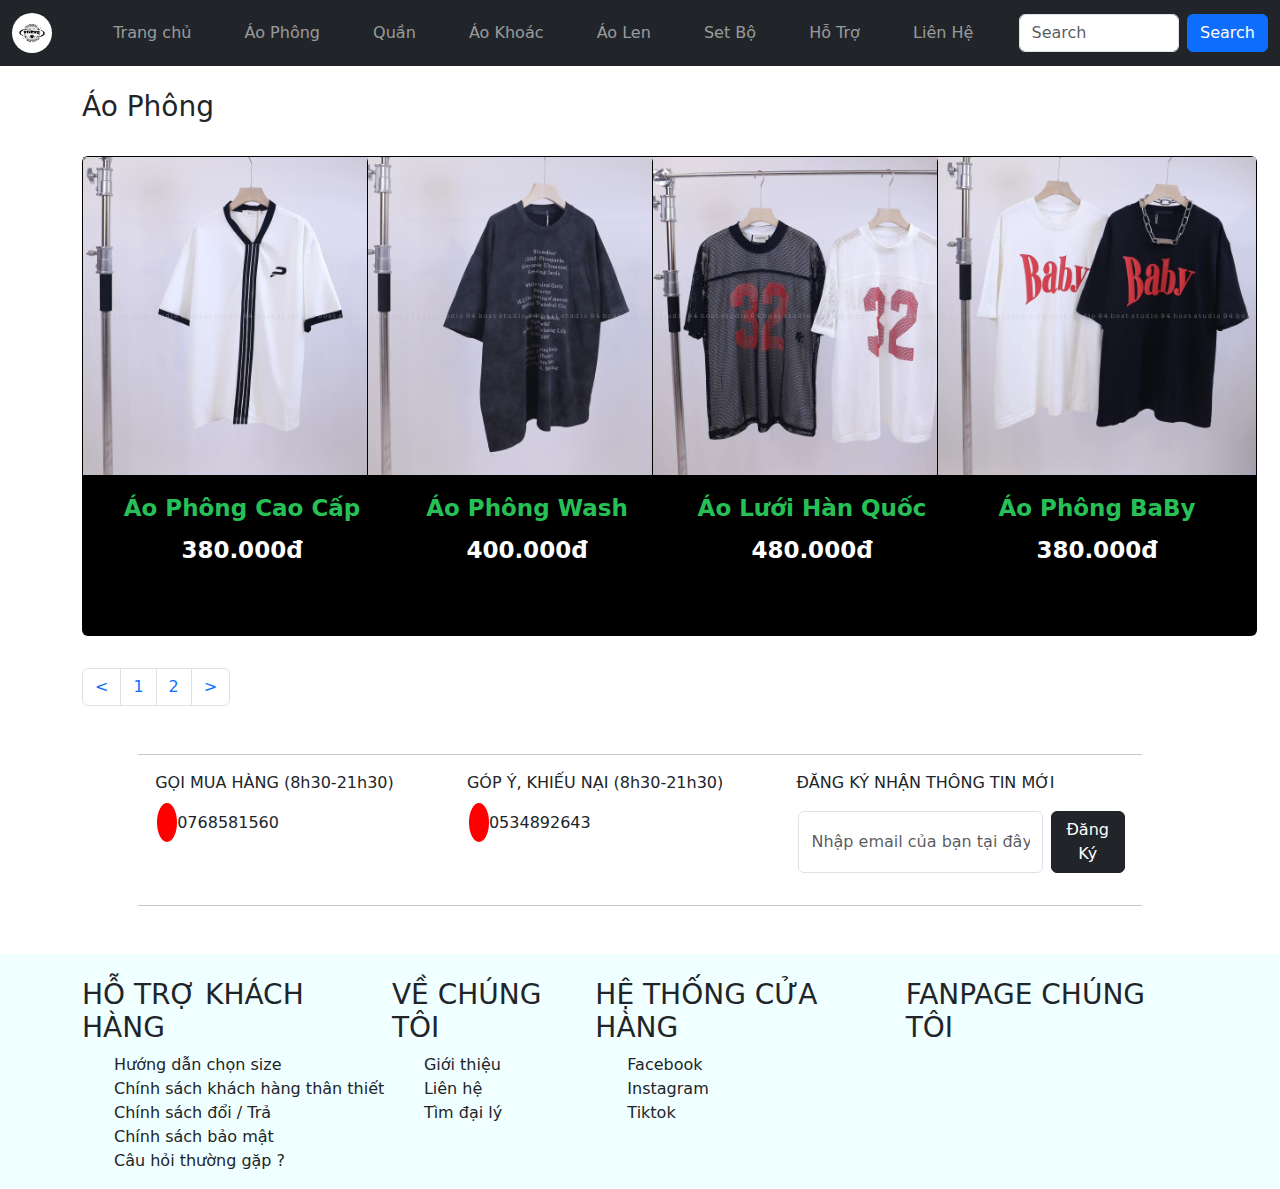
<file: Web/T-shirt/T-shirt2.html>
<!DOCTYPE html>
<html lang="en">
  <head>
    <meta charset="UTF-8" />
    <meta name="viewport" content="width=device-width, initial-scale=1.0" />
    <!-- reset css -->
    <!-- <link rel="stylesheet" href="./assets/css/reset.css" /> -->
    <!-- bootstrap -->
    <link
      href="https://cdn.jsdelivr.net/npm/bootstrap@5.3.3/dist/css/bootstrap.min.css"
      rel="stylesheet"
    />
    <script src="https://cdn.jsdelivr.net/npm/bootstrap@5.3.3/dist/js/bootstrap.bundle.min.js"></script>
    <!-- icon -->
    <link
      rel="stylesheet"
      href="https://cdnjs.cloudflare.com/ajax/libs/font-awesome/6.5.2/css/all.min.css"
      integrity="sha512-SnH5WK+bZxgPHs44uWIX+LLJAJ9/2PkPKZ5QiAj6Ta86w+fsb2TkcmfRyVX3pBnMFcV7oQPJkl9QevSCWr3W6A=="
      crossorigin="anonymous"
      referrerpolicy="no-referrer"
    />
    <!-- style css -->
    <link rel="stylesheet" href="../assets/css/style.css" />
    <title>Web bán hàng</title>
  </head>
  <body>
    <!-------------------------- nav ----------------------->
    <nav class="navbar navbar-expand-sm navbar-dark bg-dark">
      <div class="container-fluid">
        <a class="navbar-brand" href="#">
          <img
            src="../assets/img/3.png"
            alt="Avatar Logo"
            style="width: 40px"
            class="rounded-pill"
          />
        </a>
        <button
          class="navbar-toggler"
          type="button"
          data-bs-toggle="collapse"
          data-bs-target="#mynavbar"
        >
          <span class="navbar-toggler-icon"></span>
        </button>
        <div class="collapse navbar-collapse" id="mynavbar">
          <ul class="navbar-nav me-auto">
            <li class="nav-item">
              <a class="nav-link" href="../index.html">Trang chủ</a>
            </li>
            <li class="nav-item">
              <a class="nav-link" href="../T-shirt/T-shirt1.html">Áo Phông</a>
            </li>
            <li class="nav-item">
              <a class="nav-link" href="../Trouser/Trouser1.html">Quần</a>
            </li>
            <li class="nav-item">
              <a class="nav-link" href="../Jacket/Jacket1.html">Áo Khoác</a>
            </li>
            <li class="nav-item">
              <a class="nav-link" href="../Sweater/Sweater1.html">Áo Len</a>
            </li>
            <li class="nav-item">
              <a class="nav-link" href="../Set-Clothes/Set-Clothes1.html">Set Bộ</a>
            </li>
            <li class="nav-item">
              <a class="nav-link" href="javascript:void(0)">Hỗ Trợ</a>
            </li>
            <li class="nav-item">
              <a class="nav-link" href="javascript:void(0)">Liên Hệ</a>
            </li>
          </ul>
          <form class="d-flex">
            <input class="form-control me-2" type="text" placeholder="Search" />
            <button class="btn btn-primary" type="button">Search</button>
          </form>
        </div>
      </div>
    </nav>

    <!------------ main ----------------->
    <div class="container mt-4">
      <!------------------------ row ao 1---------------------- -->
      <div class="row">
        <h3>Áo Phông </h3>
        <!-- 1 -->
        <div class="col-sm-6 col-md-4 col-lg-3 mb-4 mt-4">
          <div class="card">
            <div class="card-img">
              <img src="../assets/img/AoPhong/Ao1.jpeg" alt="Ao1" />
            </div>
            <div class="card-img-overlay">
              <div class="card-heart"><i class="fa-regular fa-heart"></i></div>
              <div class="card-cart">
                <i class="fa-solid fa-cart-shopping"></i>
              </div>
            </div>
            <div class="card-body">
              <div class="card-title">Áo Phông Cao Cấp</div>
              <div class="card-price">380.000đ</div>
              <div class="btn-group">
                <a href="#">  <button type="button" class="btn btn-primary">Mua Ngay</button></a>
                 <a href="#"> <button type="button" class="btn btn-primary"></a>
                    Xem chi tiết
                  </button>
                </div>
            </div>
          </div>
        </div>
        <!--  mt-2 -->
        <div class="col-sm-6 col-md-4 col-lg-3 mb-4 mt-4">
          <div class="card">
            <div class="card-img">
              <img src="../assets/img/AoPhong/Ao2.jpeg" alt="Ao2" />
            </div>
            <div class="card-img-overlay">
              <div class="card-heart"><i class="fa-regular fa-heart"></i></div>
              <div class="card-cart">
                <i class="fa-solid fa-cart-shopping"></i>
              </div>
            </div>
            <div class="card-body">
              <div class="card-title">Áo Phông Wash</div>
              <div class="card-price">400.000đ</div>
              <div class="btn-group">
                <a href="#">  <button type="button" class="btn btn-primary">Mua Ngay</button></a>
                 <a href="#"> <button type="button" class="btn btn-primary"></a>
                    Xem chi tiết
                  </button>
                </div>
            </div>
          </div>
        </div>
        <!-- 3  -->
        <div class="col-sm-6 col-md-4 col-lg-3 mb-4 mt-4">
          <div class="card">
            <div class="card-img">
              <img src="../assets/img/AoPhong/Ao3.jpeg" alt="Ao3" />
            </div>
            <div class="card-img-overlay">
              <div class="card-heart"><i class="fa-regular fa-heart"></i></div>
              <div class="card-cart">
                <i class="fa-solid fa-cart-shopping"></i>
              </div>
            </div>
            <div class="card-body">
              <div class="card-title">Áo Lưới Hàn Quốc</div>
              <div class="card-price">480.000đ</div>
              <div class="btn-group">
                <a href="#">  <button type="button" class="btn btn-primary">Mua Ngay</button></a>
                 <a href="#"> <button type="button" class="btn btn-primary"></a>
                    Xem chi tiết
                  </button>
                </div>
            </div>
          </div>
        </div>
        <!-- 4 -->
        <div class="col-sm-6 col-md-4 col-lg-3 mb-4 mt-4">
          <div class="card">
            <div class="card-img">
              <img src="../assets/img/AoPhong/Ao4.jpeg" alt="Ao4" />
            </div>
            <div class="card-img-overlay">
              <div class="card-heart"><i class="fa-regular fa-heart"></i></div>
              <div class="card-cart">
                <i class="fa-solid fa-cart-shopping"></i>
              </div>
            </div>
            <div class="card-body">
              <div class="card-title">Áo Phông BaBy</div>
              <div class="card-price">380.000đ</div>
              <div class="btn-group">
              <a href="#">  <button type="button" class="btn btn-primary">Mua Ngay</button></a>
               <a href="#"> <button type="button" class="btn btn-primary"></a>
                  Xem chi tiết
                </button>
              </div>
            </div>
          </div>
        </div>
        <!--  cards -->
      </div>
 
</div>

   <!-- -----chuyển hướng đồ---- -->
   <div class="container mt-2 mb-3 ch">
    <div class="col-lg-12 col-md-12 col-sm-12 col-xs-12">
        <ul class="pagination">
            <li class="page-item"><a class="page-link" href="../T-shirt/T-shirt1.html">&#60;</a></li>
            <li class="page-item"><a class="page-link" href="../T-shirt/T-shirt1.html">1</a></li>
            <li class="page-item"><a class="page-link" href="../T-shirt/T-shirt2.html">2</a></li>
            <li class="page-item"><a class="page-link" href="../T-shirt/T-shirt2.html">></a></li> 
        </ul>
    </div>
</div>

    <!-- --------------------------- -->
    <div class="container-fluid mt-5 mb-5">
      <hr />
      <div class="container hotro">
        <div class="goi">
          <p>GỌI MUA HÀNG (8h30-21h30)</p>
          <ul>
            <li><i class="fa-solid fa-phone"></i> 0768581560</li>
          </ul>
        </div>
        <div class="gopy">
          <p>GÓP Ý, KHIẾU NẠI (8h30-21h30)</p>
          <ul>
            <li><i class="fa-solid fa-phone"></i> 0534892643</li>
          </ul>
        </div>
        <div class="dangky">
          <p>ĐĂNG KÝ NHẬN THÔNG TIN MỚI</p>
          <ul>
            <li>
              <form class="d-flex">
                <input
                  class="form-control me-2"
                  type="email"
                  placeholder="Nhập email của bạn tại đây"
                />
                <button class="btn btn-dark" type="submit">Đăng Ký</button>
              </form>
            </li>
          </ul>
        </div>
      </div>
      <hr>
    </div>
 
    <!--------------------------- footer ------------------------------->
    <div class="container-fluid footer1 mt-5 pt-4">
      <div class="container footer">
        <div class="col1">
          <h3>HỖ TRỢ KHÁCH HÀNG</h3>
          <ul>
            <li>Hướng dẫn chọn size</li>
            <li>Chính sách khách hàng thân thiết</li>
            <li>Chính sách đổi / Trả</li>
            <li>Chính sách bảo mật</li>
            <li>Câu hỏi thường gặp ?</li>
          </ul>
        </div>
        <div class="col2">
          <h3>VỀ CHÚNG TÔI</h3>
          <ul>
            <li>Giới thiệu</li>
            <li>Liên hệ</li>
            <li>Tìm đại lý</li>
          </ul>
        </div>
        <div class="col3">
          <h3>HỆ THỐNG CỬA HÀNG</h3>
          <ul>
            <li>Facebook</li>
            <li>Instagram</li>
            <li>Tiktok</li>
          </ul>
        </div>
        <div class="col4"><h3>FANPAGE CHÚNG TÔI</h3></div>
      </div>
    </div>
  </body>
</html>
</file>
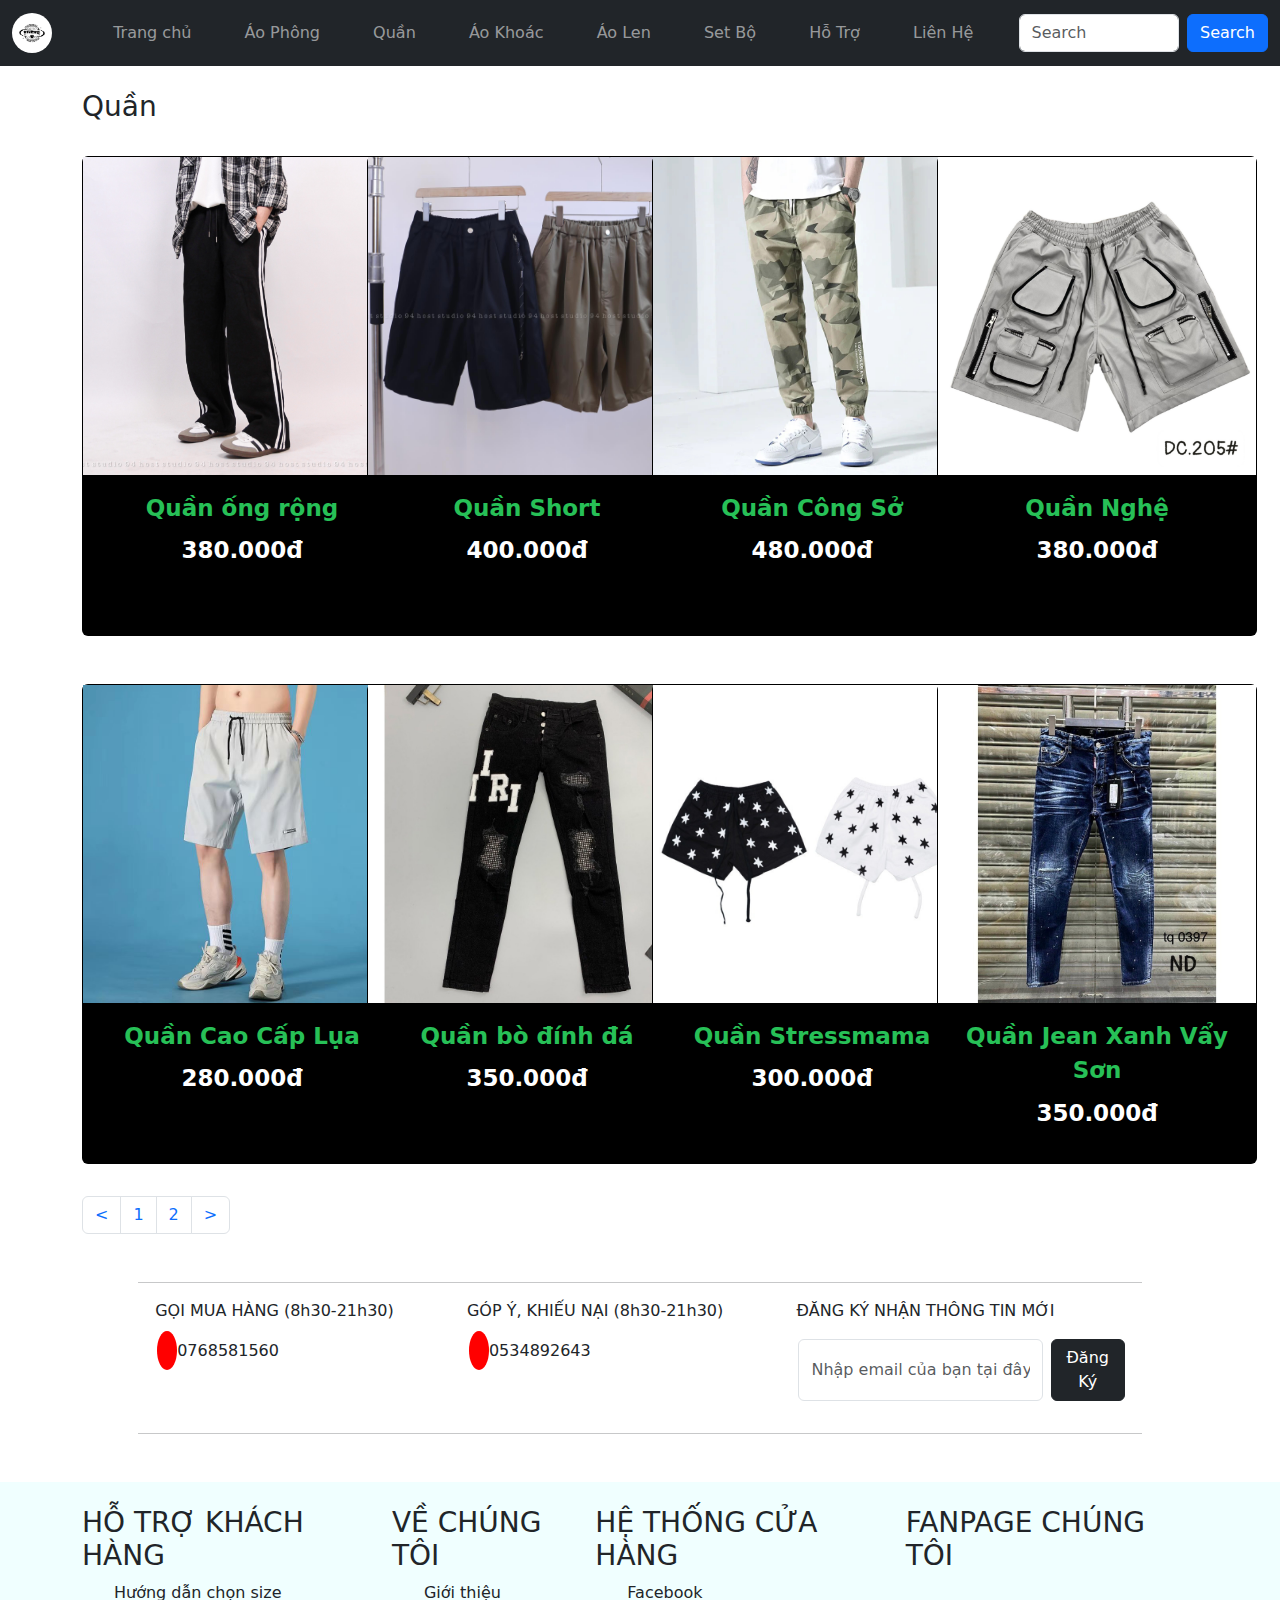
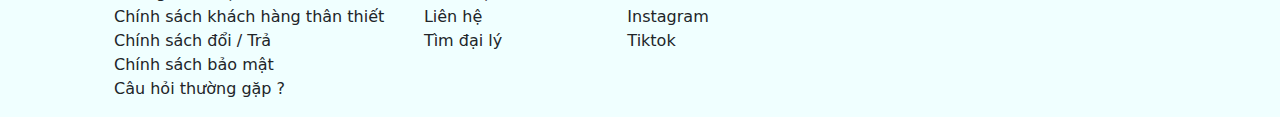
<file: Web/Trouser/Trouser1.html>
<!DOCTYPE html>
<html lang="en">
  <head>
    <meta charset="UTF-8" />
    <meta name="viewport" content="width=device-width, initial-scale=1.0" />
    <!-- reset css -->
    <!-- <link rel="stylesheet" href="./assets/css/reset.css" /> -->
    <!-- bootstrap -->
    <link
      href="https://cdn.jsdelivr.net/npm/bootstrap@5.3.3/dist/css/bootstrap.min.css"
      rel="stylesheet"
    />
    <script src="https://cdn.jsdelivr.net/npm/bootstrap@5.3.3/dist/js/bootstrap.bundle.min.js"></script>
    <!-- icon -->
    <link
      rel="stylesheet"
      href="https://cdnjs.cloudflare.com/ajax/libs/font-awesome/6.5.2/css/all.min.css"
      integrity="sha512-SnH5WK+bZxgPHs44uWIX+LLJAJ9/2PkPKZ5QiAj6Ta86w+fsb2TkcmfRyVX3pBnMFcV7oQPJkl9QevSCWr3W6A=="
      crossorigin="anonymous"
      referrerpolicy="no-referrer"
    />
    <!-- style css -->
    <link rel="stylesheet" href="../assets/css/style.css" />
    <title>Web bán hàng</title>
  </head>
  <body>
    <!-------------------------- nav ----------------------->
    <nav class="navbar navbar-expand-sm navbar-dark bg-dark">
      <div class="container-fluid">
        <a class="navbar-brand" href="#">
          <img
            src="../assets/img/3.png"
            alt="Avatar Logo"
            style="width: 40px"
            class="rounded-pill"
          />
        </a>
        <button
          class="navbar-toggler"
          type="button"
          data-bs-toggle="collapse"
          data-bs-target="#mynavbar"
        >
          <span class="navbar-toggler-icon"></span>
        </button>
        <div class="collapse navbar-collapse" id="mynavbar">
          <ul class="navbar-nav me-auto">
            <li class="nav-item">
              <a class="nav-link" href="../index.html">Trang chủ</a>
            </li>
            <li class="nav-item">
              <a class="nav-link" href="../T-shirt/T-shirt1.html">Áo Phông</a>
            </li>
            <li class="nav-item">
              <a class="nav-link" href="../Trouser/Trouser1.html">Quần</a>
            </li>
            <li class="nav-item">
              <a class="nav-link" href="../Jacket/Jacket1.html">Áo Khoác</a>
            </li>
            <li class="nav-item">
              <a class="nav-link" href="../Sweater/Sweater1.html">Áo Len</a>
            </li>
            <li class="nav-item">
              <a class="nav-link" href="../Set-Clothes/Set-Clothes1.html">Set Bộ</a>
            </li>
            <li class="nav-item">
              <a class="nav-link" href="javascript:void(0)">Hỗ Trợ</a>
            </li>
            <li class="nav-item">
              <a class="nav-link" href="javascript:void(0)">Liên Hệ</a>
            </li>
          </ul>
          <form class="d-flex">
            <input class="form-control me-2" type="text" placeholder="Search" />
            <button class="btn btn-primary" type="button">Search</button>
          </form>
        </div>
      </div>
    </nav>

    <!------------ main ----------------->
    <div class="container mt-4">
      <!------------------------ row ao 1---------------------- -->
      <div class="row">
        <h3>Quần </h3>
        <!-- 1 -->
        <div class="col-sm-6 col-md-4 col-lg-3 mb-4 mt-4">
          <div class="card">
            <div class="card-img">
              <img src="../assets/img/Quan/Quan1.jpeg" alt="Quan1" />
            </div>
            <div class="card-img-overlay">
              <div class="card-heart"><i class="fa-regular fa-heart"></i></div>
              <div class="card-cart">
                <i class="fa-solid fa-cart-shopping"></i>
              </div>
            </div>
            <div class="card-body">
              <div class="card-title">Quần ống rộng</div>
              <div class="card-price">380.000đ</div>
              <div class="btn-group">
                <a href="#">  <button type="button" class="btn btn-primary">Mua Ngay</button></a>
                 <a href="#"> <button type="button" class="btn btn-primary"></a>
                    Xem chi tiết
                  </button>
                </div>
            </div>
          </div>
        </div>
        <!--  mt-2 -->
        <div class="col-sm-6 col-md-4 col-lg-3 mb-4 mt-4">
          <div class="card">
            <div class="card-img">
              <img src="../assets/img/Quan/Quan2.jpeg" alt="Quan2" />
            </div>
            <div class="card-img-overlay">
              <div class="card-heart"><i class="fa-regular fa-heart"></i></div>
              <div class="card-cart">
                <i class="fa-solid fa-cart-shopping"></i>
              </div>
            </div>
            <div class="card-body">
              <div class="card-title">Quần Short</div>
              <div class="card-price">400.000đ</div>
              <div class="btn-group">
                <a href="#">  <button type="button" class="btn btn-primary">Mua Ngay</button></a>
                 <a href="#"> <button type="button" class="btn btn-primary"></a>
                    Xem chi tiết
                  </button>
                </div>
            </div>
          </div>
        </div>
        <!-- 3  -->
        <div class="col-sm-6 col-md-4 col-lg-3 mb-4 mt-4">
          <div class="card">
            <div class="card-img">
              <img src="../assets/img/Quan/Quan3.jpg" alt="Quan3" />
            </div>
            <div class="card-img-overlay">
              <div class="card-heart"><i class="fa-regular fa-heart"></i></div>
              <div class="card-cart">
                <i class="fa-solid fa-cart-shopping"></i>
              </div>
            </div>
            <div class="card-body">
              <div class="card-title">Quần Công Sở</div>
              <div class="card-price">480.000đ</div>
              <div class="btn-group">
                <a href="#">  <button type="button" class="btn btn-primary">Mua Ngay</button></a>
                 <a href="#"> <button type="button" class="btn btn-primary"></a>
                    Xem chi tiết
                  </button>
                </div>
            </div>
          </div>
        </div>
        <!-- 4 -->
        <div class="col-sm-6 col-md-4 col-lg-3 mb-4 mt-4">
          <div class="card">
            <div class="card-img">
              <img src="../assets/img/Quan/Quan4.jpeg" alt="QUan4" />
            </div>
            <div class="card-img-overlay">
              <div class="card-heart"><i class="fa-regular fa-heart"></i></div>
              <div class="card-cart">
                <i class="fa-solid fa-cart-shopping"></i>
              </div>
            </div>
            <div class="card-body">
              <div class="card-title">Quần Nghệ</div>
              <div class="card-price">380.000đ</div>
              <div class="btn-group">
              <a href="#">  <button type="button" class="btn btn-primary">Mua Ngay</button></a>
               <a href="#"> <button type="button" class="btn btn-primary"></a>
                  Xem chi tiết
                </button>
              </div>
            </div>
          </div>
        </div>
        <!--  cards -->
      </div>
      <!--------------------- row ao 2------------------- -->
      <div class="row">
        <!-- 1 -->
        <div class="col-sm-6 col-md-4 col-lg-3 mb-4 mt-4">
          <div class="card">
            <div class="card-img">
              <img src="../assets/img/Quan/Quan5.jpg" alt="Quan5" />
            </div>
            <div class="card-img-overlay">
              <div class="card-heart"><i class="fa-regular fa-heart"></i></div>
              <div class="card-cart">
                <i class="fa-solid fa-cart-shopping"></i>
              </div>
            </div>
            <div class="card-body">
              <div class="card-title">Quần Cao Cấp Lụa </div>
              <div class="card-price">280.000đ</div>
              <div class="btn-group">
                <a href="#">  <button type="button" class="btn btn-primary">Mua Ngay</button></a>
                 <a href="#"> <button type="button" class="btn btn-primary"></a>
                    Xem chi tiết
                  </button>
                </div>
            </div>
          </div>
        </div>
        <!--  mt-2 -->
        <div class="col-sm-6 col-md-4 col-lg-3 mb-4 mt-4">
          <div class="card">
            <div class="card-img">
              <img src="../assets/img/Quan/Quan6.jpg" alt="Quan6" />
            </div>
            <div class="card-img-overlay">
              <div class="card-heart"><i class="fa-regular fa-heart"></i></div>
              <div class="card-cart">
                <i class="fa-solid fa-cart-shopping"></i>
              </div>
            </div>
            <div class="card-body">
              <div class="card-title">Quần bò đính đá</div>
              <div class="card-price">350.000đ</div>
              <div class="btn-group">
                <a href="#">  <button type="button" class="btn btn-primary">Mua Ngay</button></a>
                 <a href="#"> <button type="button" class="btn btn-primary"></a>
                    Xem chi tiết
                  </button>
                </div>
            </div>
          </div>
        </div>
        <!-- 3  -->
        <div class="col-sm-6 col-md-4 col-lg-3 mb-4 mt-4">
          <div class="card">
            <div class="card-img">
              <img src="../assets/img/Quan/Quan7.jpg" alt="Quan7" />
            </div>
            <div class="card-img-overlay">
              <div class="card-heart"><i class="fa-regular fa-heart"></i></div>
              <div class="card-cart">
                <i class="fa-solid fa-cart-shopping"></i>
              </div>
            </div>
            <div class="card-body">
              <div class="card-title">Quần  Stressmama </div>
              <div class="card-price">300.000đ</div>
              <div class="btn-group">
                <a href="#">  <button type="button" class="btn btn-primary">Mua Ngay</button></a>
                 <a href="#"> <button type="button" class="btn btn-primary"></a>
                    Xem chi tiết
                  </button>
                </div>
            </div>
          </div>
        </div>
        <!-- 4 -->
        <div class="col-sm-6 col-md-4 col-lg-3 mb-4 mt-4">
          <div class="card">
            <div class="card-img">
              <img src="../assets/img/Quan/Quan8.jpg" alt="Quan8" />
            </div>
            <div class="card-img-overlay">
              <div class="card-heart"><i class="fa-regular fa-heart"></i></div>
              <div class="card-cart">
                <i class="fa-solid fa-cart-shopping"></i>
              </div>
            </div>
            <div class="card-body">
              <div class="card-title">Quần Jean Xanh Vẩy Sơn</div>
              <div class="card-price">350.000đ</div>
              <div class="btn-group">
              <a href="#">  <button type="button" class="btn btn-primary">Mua Ngay</button></a>
               <a href="#"> <button type="button" class="btn btn-primary"></a>
                  Xem chi tiết
                </button>
              </div>
            </div>
        
        <!--  cards -->
      </div>
    </div>
</div>
</div>
<!-- trang 2 -->

   <!-- -----1 2 3---- -->
   <div class="container mt-2 mb-3 ch">
    <div class="col-lg-12 col-md-12 col-sm-12 col-xs-12">
        <ul class="pagination">
            <li class="page-item"><a class="page-link" href="../Trouser/Trouser1.html">&#60;</a></li>
            <li class="page-item"><a class="page-link" href="../Trouser/Trouser1.html">1</a></li>
            <li class="page-item"><a class="page-link" href="../Trouser/Trouser2.html">2</a></li>
            <li class="page-item"><a class="page-link" href="../Trouser/Trouser2.html">></a></li> 
        </ul>
    </div>
</div>

    <!-- --------------------------- -->
    <div class="container-fluid mt-5 mb-5">
      <hr />
      <div class="container hotro">
        <div class="goi">
          <p>GỌI MUA HÀNG (8h30-21h30)</p>
          <ul>
            <li><i class="fa-solid fa-phone"></i> 0768581560</li>
          </ul>
        </div>
        <div class="gopy">
          <p>GÓP Ý, KHIẾU NẠI (8h30-21h30)</p>
          <ul>
            <li><i class="fa-solid fa-phone"></i> 0534892643</li>
          </ul>
        </div>
        <div class="dangky">
          <p>ĐĂNG KÝ NHẬN THÔNG TIN MỚI</p>
          <ul>
            <li>
              <form class="d-flex">
                <input
                  class="form-control me-2"
                  type="email"
                  placeholder="Nhập email của bạn tại đây"
                />
                <button class="btn btn-dark" type="submit">Đăng Ký</button>
              </form>
            </li>
          </ul>
        </div>
      </div>
      <hr>
    </div>
 
    <!--------------------------- footer ------------------------------->
    <div class="container-fluid footer1 mt-5 pt-4">
      <div class="container footer">
        <div class="col1">
          <h3>HỖ TRỢ KHÁCH HÀNG</h3>
          <ul>
            <li>Hướng dẫn chọn size</li>
            <li>Chính sách khách hàng thân thiết</li>
            <li>Chính sách đổi / Trả</li>
            <li>Chính sách bảo mật</li>
            <li>Câu hỏi thường gặp ?</li>
          </ul>
        </div>
        <div class="col2">
          <h3>VỀ CHÚNG TÔI</h3>
          <ul>
            <li>Giới thiệu</li>
            <li>Liên hệ</li>
            <li>Tìm đại lý</li>
          </ul>
        </div>
        <div class="col3">
          <h3>HỆ THỐNG CỬA HÀNG</h3>
          <ul>
            <li>Facebook</li>
            <li>Instagram</li>
            <li>Tiktok</li>
          </ul>
        </div>
        <div class="col4"><h3>FANPAGE CHÚNG TÔI</h3></div>
      </div>
    </div>
  </body>
</html>
</file>
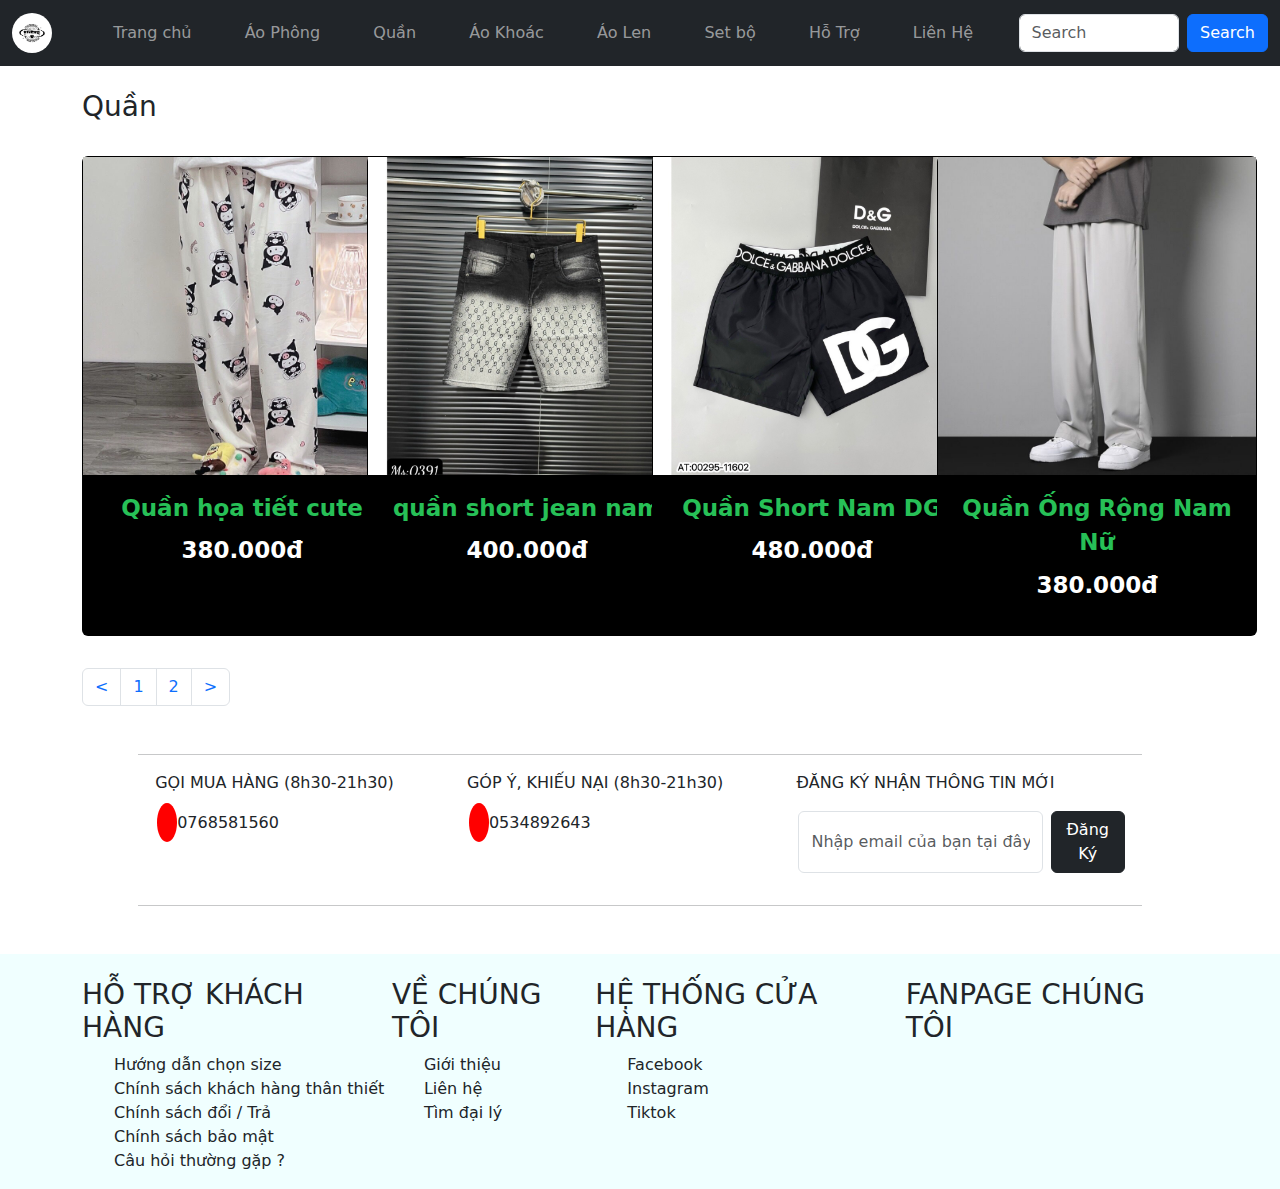
<file: Web/Trouser/Trouser2.html>
<!DOCTYPE html>
<html lang="en">
  <head>
    <meta charset="UTF-8" />
    <meta name="viewport" content="width=device-width, initial-scale=1.0" />
    <!-- reset css -->
    <!-- <link rel="stylesheet" href="./assets/css/reset.css" /> -->
    <!-- bootstrap -->
    <link
      href="https://cdn.jsdelivr.net/npm/bootstrap@5.3.3/dist/css/bootstrap.min.css"
      rel="stylesheet"
    />
    <script src="https://cdn.jsdelivr.net/npm/bootstrap@5.3.3/dist/js/bootstrap.bundle.min.js"></script>
    <!-- icon -->
    <link
      rel="stylesheet"
      href="https://cdnjs.cloudflare.com/ajax/libs/font-awesome/6.5.2/css/all.min.css"
      integrity="sha512-SnH5WK+bZxgPHs44uWIX+LLJAJ9/2PkPKZ5QiAj6Ta86w+fsb2TkcmfRyVX3pBnMFcV7oQPJkl9QevSCWr3W6A=="
      crossorigin="anonymous"
      referrerpolicy="no-referrer"
    />
    <!-- style css -->
    <link rel="stylesheet" href="../assets/css/style.css" />
    <title>Web bán hàng</title>
  </head>
  <body>
    <!-------------------------- nav ----------------------->
    <nav class="navbar navbar-expand-sm navbar-dark bg-dark">
      <div class="container-fluid">
        <a class="navbar-brand" href="#">
          <img
            src="../assets/img/3.png"
            alt="Avatar Logo"
            style="width: 40px"
            class="rounded-pill"
          />
        </a>
        <button
          class="navbar-toggler"
          type="button"
          data-bs-toggle="collapse"
          data-bs-target="#mynavbar"
        >
          <span class="navbar-toggler-icon"></span>
        </button>
        <div class="collapse navbar-collapse" id="mynavbar">
          <ul class="navbar-nav me-auto">
            <li class="nav-item">
              <a class="nav-link" href="../index.html">Trang chủ</a>
            </li>
            <li class="nav-item">
              <a class="nav-link" href="../T-shirt/T-shirt1.html">Áo Phông</a>
            </li>
            <li class="nav-item">
            <a class="nav-link" href="../Trouser/Trouser1.html">Quần</a>
            </li>
            <li class="nav-item">
              <a class="nav-link" href="../Jacket/Jacket1.html">Áo Khoác</a>
            </li>
            <li class="nav-item">
              <a class="nav-link" href="../Sweater/Sweater1.html">Áo Len</a>
            </li>
            <li class="nav-item">
              <a class="nav-link" href="../Set-Clothes/Set-Clothes1.html">Set bộ</a>
            </li>
            <li class="nav-item">
              <a class="nav-link" href="javascript:void(0)">Hỗ Trợ</a>
            </li>
            <li class="nav-item">
              <a class="nav-link" href="javascript:void(0)">Liên Hệ</a>
            </li>
          </ul>
          <form class="d-flex">
            <input class="form-control me-2" type="text" placeholder="Search" />
            <button class="btn btn-primary" type="button">Search</button>
          </form>
        </div>
      </div>
    </nav>

    <!------------ main ----------------->
    <div class="container mt-4">
      <!------------------------ row  1---------------------- -->
      <div class="row">
        <h3>Quần </h3>
        <!-- 1 -->
        <div class="col-sm-6 col-md-4 col-lg-3 mb-4 mt-4">
          <div class="card">
            <div class="card-img">
              <img src="../assets/img/Quan/Quan9.jpg" alt="Ao1" />
            </div>
            <div class="card-img-overlay">
              <div class="card-heart"><i class="fa-regular fa-heart"></i></div>
              <div class="card-cart">
                <i class="fa-solid fa-cart-shopping"></i>
              </div>
            </div>
            <div class="card-body">
              <div class="card-title">Quần họa tiết cute</div>
              <div class="card-price">380.000đ</div>
              <div class="btn-group">
                <a href="#">  <button type="button" class="btn btn-primary">Mua Ngay</button></a>
                 <a href="#"> <button type="button" class="btn btn-primary"></a>
                    Xem chi tiết
                  </button>
                </div>
            </div>
          </div>
        </div>
        <!--  mt-2 -->
        <div class="col-sm-6 col-md-4 col-lg-3 mb-4 mt-4">
          <div class="card">
            <div class="card-img">
              <img src="../assets/img/Quan/Quan10.jpg" alt="quan10" />
            </div>
            <div class="card-img-overlay">
              <div class="card-heart"><i class="fa-regular fa-heart"></i></div>
              <div class="card-cart">
                <i class="fa-solid fa-cart-shopping"></i>
              </div>
            </div>
            <div class="card-body">
              <div class="card-title">quần short jean nam</div>
              <div class="card-price">400.000đ</div>
              <div class="btn-group">
                <a href="#">  <button type="button" class="btn btn-primary">Mua Ngay</button></a>
                 <a href="#"> <button type="button" class="btn btn-primary"></a>
                    Xem chi tiết
                  </button>
                </div>
            </div>
          </div>
        </div>
        <!-- 3  -->
        <div class="col-sm-6 col-md-4 col-lg-3 mb-4 mt-4">
          <div class="card">
            <div class="card-img">
              <img src="../assets/img/Quan/Quan11.jpg" alt="quan11" />
            </div>
            <div class="card-img-overlay">
              <div class="card-heart"><i class="fa-regular fa-heart"></i></div>
              <div class="card-cart">
                <i class="fa-solid fa-cart-shopping"></i>
              </div>
            </div>
            <div class="card-body">
              <div class="card-title">Quần Short Nam DG</div>
              <div class="card-price">480.000đ</div>
              <div class="btn-group">
                <a href="#">  <button type="button" class="btn btn-primary">Mua Ngay</button></a>
                 <a href="#"> <button type="button" class="btn btn-primary"></a>
                    Xem chi tiết
                  </button>
                </div>
            </div>
          </div>
        </div>
        <!-- 4 -->
        <div class="col-sm-6 col-md-4 col-lg-3 mb-4 mt-4">
          <div class="card">
            <div class="card-img">
              <img src="../assets/img/Quan/Quan12.jpg" alt="quan12" />
            </div>
            <div class="card-img-overlay">
              <div class="card-heart"><i class="fa-regular fa-heart"></i></div>
              <div class="card-cart">
                <i class="fa-solid fa-cart-shopping"></i>
              </div>
            </div>
            <div class="card-body">
              <div class="card-title">Quần Ống Rộng Nam Nữ</div>
              <div class="card-price">380.000đ</div>
              <div class="btn-group">
              <a href="#">  <button type="button" class="btn btn-primary">Mua Ngay</button></a>
               <a href="#"> <button type="button" class="btn btn-primary"></a>
                  Xem chi tiết
                </button>
              </div>
            </div>
          </div>
        </div>
        <!--  cards -->
      </div>    
</div>
<!-- trang 2 -->

   <!-- ----- chuyen huong đồ ---- -->
   <div class="container mt-2 mb-3 ch">
    <div class="col-lg-12 col-md-12 col-sm-12 col-xs-12">
        <ul class="pagination">
            <li class="page-item"><a class="page-link" href="../Trouser/Trouser1.html">&#60;</a></li>
            <li class="page-item"><a class="page-link" href="../Trouser/Trouser1.html">1</a></li>
            <li class="page-item"><a class="page-link" href="../Trouser/Trouser2.html">2</a></li>
            <li class="page-item"><a class="page-link" href="../Trouser/Trouser2.html">></a></li> 
        </ul>
    </div>
</div>


    <!-- --------------------------- -->
    <div class="container-fluid mt-5 mb-5">
      <hr />
      <div class="container hotro">
        <div class="goi">
          <p>GỌI MUA HÀNG (8h30-21h30)</p>
          <ul>
            <li><i class="fa-solid fa-phone"></i> 0768581560</li>
          </ul>
        </div>
        <div class="gopy">
          <p>GÓP Ý, KHIẾU NẠI (8h30-21h30)</p>
          <ul>
            <li><i class="fa-solid fa-phone"></i> 0534892643</li>
          </ul>
        </div>
        <div class="dangky">
          <p>ĐĂNG KÝ NHẬN THÔNG TIN MỚI</p>
          <ul>
            <li>
              <form class="d-flex">
                <input
                  class="form-control me-2"
                  type="email"
                  placeholder="Nhập email của bạn tại đây"
                />
                <button class="btn btn-dark" type="submit">Đăng Ký</button>
              </form>
            </li>
          </ul>
        </div>
      </div>
      <hr>
    </div>
 
    <!--------------------------- footer ------------------------------->
    <div class="container-fluid footer1 mt-5 pt-4">
      <div class="container footer">
        <div class="col1">
          <h3>HỖ TRỢ KHÁCH HÀNG</h3>
          <ul>
            <li>Hướng dẫn chọn size</li>
            <li>Chính sách khách hàng thân thiết</li>
            <li>Chính sách đổi / Trả</li>
            <li>Chính sách bảo mật</li>
            <li>Câu hỏi thường gặp ?</li>
          </ul>
        </div>
        <div class="col2">
          <h3>VỀ CHÚNG TÔI</h3>
          <ul>
            <li>Giới thiệu</li>
            <li>Liên hệ</li>
            <li>Tìm đại lý</li>
          </ul>
        </div>
        <div class="col3">
          <h3>HỆ THỐNG CỬA HÀNG</h3>
          <ul>
            <li>Facebook</li>
            <li>Instagram</li>
            <li>Tiktok</li>
          </ul>
        </div>
        <div class="col4"><h3>FANPAGE CHÚNG TÔI</h3></div>
      </div>
    </div>
  </body>
</html>
</file>
<file: Web/assets/css/style.css>
/*--------------nav-------- */
.navbar-nav {
  width: 100%;
  justify-content: space-evenly;
}
.navbar-nav .nav-item {
  text-align: center;
}

/* -------------- main--------------- */
li {
  list-style: none;
}
a {
  text-decoration: none;
}
.hotro {
  display: flex;
  justify-content: space-evenly;
}
.goi li,
.gopy li,
.dangky li {
  margin-left: -30px;
}
li i {
  background-color: red;
  padding: 10px;

  border-radius: 50%;
}
.fa-solid.fa-phone {
  color: white;
}
/* ------------card-------------- */
.card {
  width: 320px;
  height: 480px;
  background-color: black;
}
.card-img {
  width: 100%;
}
.card-img img {
  width: 100%;
  height: 100%;
  object-fit: cover;
}
.card-heart,
.card-cart {
  left: 20px;
  font: 25px;
  position: absolute;
  cursor: pointer;
}
.card-cart {
  left: unset;
  right: 20px;
}
.card-title {
  color: rgb(39, 192, 87);
}
.card-price {
  color: white;
}
.card-title,
.card-price {
  font-size: 23px;
  font-weight: bold;
  text-align: center;
}

.btn-group button {
  background-color: rgb(39, 192, 87);
  color: white;
  border: none;
  outline: none;

  padding: 10px 25px;
  border-radius: 5px;
  margin-right: 5px;
  transition: 0.5s ease;
}

.btn-group {
  visibility: hidden;
  opacity: 0;
}
.card:hover .btn-group {
  visibility: visible;
  opacity: 100;
  transition: 0.5s;
  transition-delay: 0.3s;
}
hr {
  margin-left: 10%;
  width: 80%;
}
/*------------- footer -------------- */
.footer1 {
  background-color: azure;
}
.footer {
  display: flex;
  justify-content: space-evenly;
}
</file>
